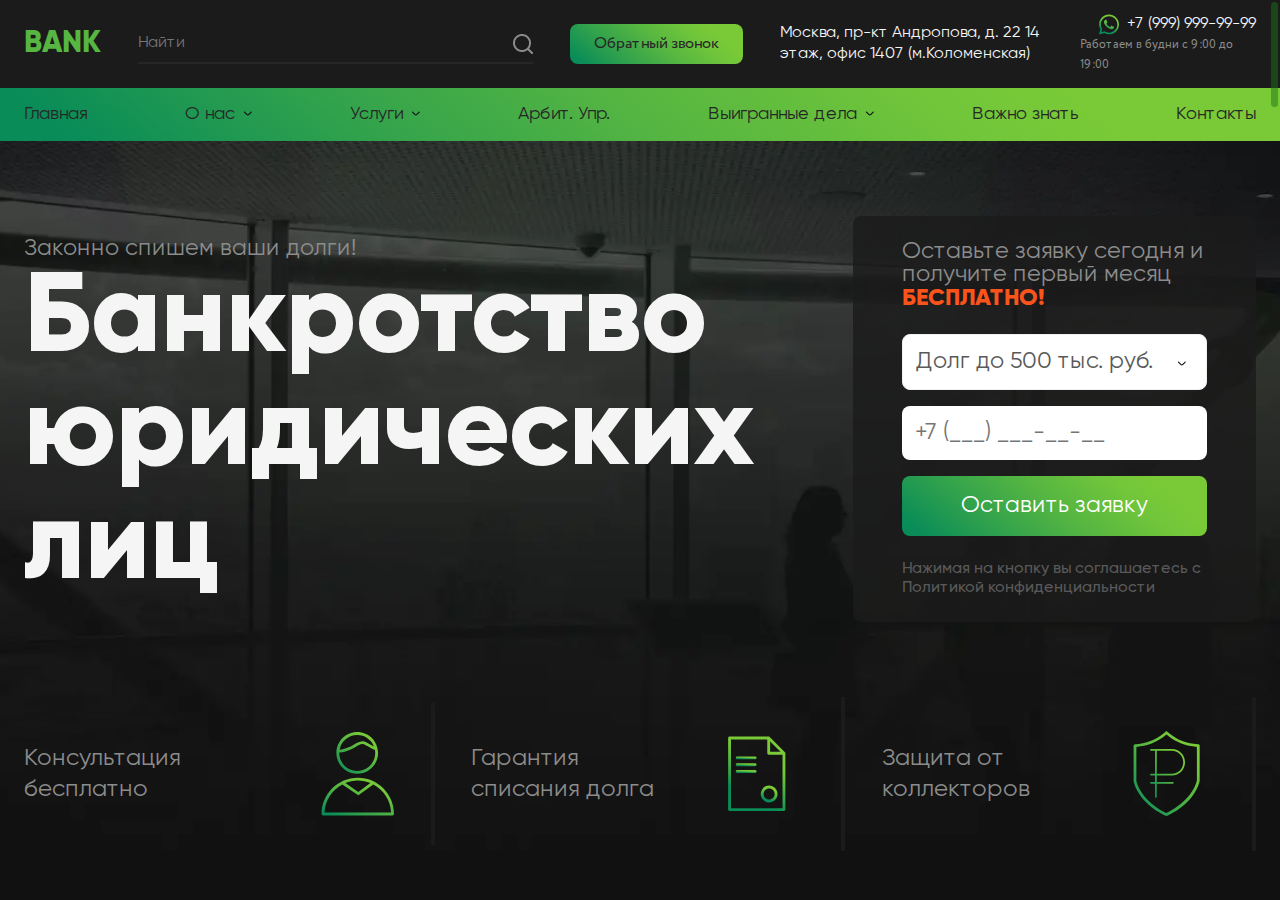
<file: index.html>
<!DOCTYPE html>
<html lang="ru">

<head>
	<title>Главная</title>
	<meta charset="UTF-8" />
	<meta name="format-detection" content="telephone=no" />
	<link rel="stylesheet" href="css/style.min.css?_v=20220307221323" />
	<link rel="shortcut icon" href="favicon.ico" />
	<meta name="viewport" content="width=device-width, initial-scale=1.0" />


	<meta name="theme-color" content="#70c53a" />

	<meta name="msapplication-navbutton-color" content="#70c53a" />

</head>

<body data-simplebar>
	<div class="wrapper">
		<header class="header">
			<div class="header__top top-header">
				<div class="top-header__container">
					<div class="top-header__logo">
						<a href="">
							BANK
						</a>
					</div>
					<div class="top-header__search">
						<form action="" class="top-header__form">
							<input autocomplete="off" type="text" name="form[]" data-error="Ошибка" data-placeholder="Найти" placeholder="Найти" class="input">
							<button type="submit" class="button">
								<picture><source srcset="img/icons/icon-search.webp" type="image/webp"><img src="img/icons/icon-search.png" alt="search" class="top-header__icon"></picture>
							</button>
						</form>
					</div>
					<a href="#" data-popup="#callback" class="top-header__modal" data-da=".menu-header__container, 767, 3">Обратный
						звонок</a>
					<a href="https://www.google.com/maps/place/%D0%90%D0%BD%D0%B4%D1%80%D0%BE%D0%BF%D0%BE%D0%B2%D0%B0+%D0%BF%D1%80-%D1%82,+22,+%D0%9C%D0%BE%D1%81%D0%BA%D0%B2%D0%B0,+%D0%A0%D0%BE%D1%81%D1%81%D0%B8%D1%8F,+115533/@55.6833159,37.6579322,17z/data=!3m1!4b1!4m5!3m4!1s0x414ab4a38fbdc447:0xfbb499a712e1b8!8m2!3d55.6833129!4d37.6601209!5m1!1e1?hl=ru-RU" class="top-header__place" data-da=".menu-header__container, 767, 1">
						Москва, пр-кт Андропова, д. 22
						14 этаж, офис 1407 (м.Коломенская)
					</a>
					<div class="top-header__contacts contacts-header" data-da=".menu-header__container, 767, 2">
						<a href="tel:74999388448" class="contacts-header__top">
							<img src="img/icons/whatsup.svg" alt="" class="contacts-header__icon">
							+7 (999) 999-99-99
						</a>
						<div class="contacts-header__bottom">Работаем в будни с 9:00 до 19:00</div>
					</div>
					<button type="button" class="menu__icon icon-menu"><span></span></button>
				</div>
			</div>
			<div class="header__menu menu-header">
				<div class="menu-header__container">
					<nav class="menu-header__nav">
						<ul class="menu-header__list">
							<li class="menu-header__link"><a href="">Главная</a></li>
							<div data-spollers class="spollers">
								<div class="spollers__item">
									<button type="button" data-spoller-close data-spoller class="spollers__title menu-header__link">О
										нас </button>
									<div class="spollers__body">
										<div class="spollers__list">
											<div class="spollers__link"><a href="">О компании</a></div>
											<div class="spollers__link"><a href="">Наша команда</a></div>
											<div class="spollers__link"><a href="">Сми о нас</a></div>
											<div class="spollers__link"><a href="">Отзывы</a></div>
											<div class="spollers__link"><a href="">Оплата</a></div>
										</div>
									</div>
								</div>
							</div>
							<div data-spollers class="spollers">
								<div class="spollers__item">
									<button type="button" data-spoller-close data-spoller class="spollers__title menu-header__link">Услуги</button>
									<div class="spollers__body">
										<div class="spollers__list">
											<div class="spollers__link"><a href="">Услуга 1</a></div>
											<div class="spollers__link"><a href="">Услуга 2</a></div>
											<div class="spollers__link"><a href="">Услуга 3</a></div>
											<div class="spollers__link"><a href="">Услуга 4</a></div>
											<div class="spollers__link"><a href="">Услуга 5</a></div>
										</div>
									</div>
								</div>
							</div>
							<li class="menu-header__link"><a href="">Арбит. Упр.</a></li>
							<div data-spollers class="spollers">
								<div class="spollers__item">
									<button type="button" data-spoller-close data-spoller class="spollers__title menu-header__link">Выигранные дела</button>
									<div class="spollers__body">
										<div class="spollers__list">
											<div class="spollers__link"><a href="">Дело 1</a></div>
											<div class="spollers__link"><a href="">Дело 2</a></div>
											<div class="spollers__link"><a href="">Дело 3</a></div>
											<div class="spollers__link"><a href="">Дело 4</a></div>
											<div class="spollers__link"><a href="">Дело 5</a></div>
										</div>
									</div>
								</div>
							</div>
							<li class="menu-header__link"><a href="">Важно знать</a></li>
							<li class="menu-header__link"><a href="">Контакты</a></li>
						</ul>
					</nav>
				</div>
			</div>
		</header>
		<main class="page">
			<div class="form">
				<div class="form__container">
					<div class="form__top top-form">
						<div class="top-form__info">
							<div class="top-form__name">
								Законно спишем ваши долги!
							</div>
							<h1 class="top-form__title">
								Банкротство юридических лиц
							</h1>
						</div>
						<div class="top-form__main">
							<form class="top-form__form form-top" action="#">
								<div class="form-top__name">
									Оставьте заявку сегодня и получите первый месяц
									<span class="form__top-bold">
										БЕСПЛАТНО!
									</span>
								</div>
								<select data-required name="form[]" class="form-top__select">
									<option value="1" selected>Долг до 500 тыс. руб.</option>
									<option value="2">Долг до 100 тыс. руб.</option>
									<option value="3">Долг до 300 тыс. руб.</option>
									<option value="4">Долг до 1 000 тыс. руб.</option>
								</select>
								<div class="form-top__phone">
									<input data-error="Обязательное поле" data-required placeholder="+7 (___) ___-__-__" data-inputmask="'mask': '+7 (999) 999-99-99'" />
								</div>
								<button type="submit" class="form-top__button">Оставить заявку</button>
								<div class="form-top__text">
									Нажимая на кнопку вы соглашаетесь с Политикой конфиденциальности
								</div>
							</form>
						</div>
					</div>
					<div class="form__bottom bottom-form">
						<div class="bottom-form__part">
							<div class="bottom-form__text">
								Консультация бесплатно
							</div>
							<div class="bottom-form__icon">
								<img src="img/form/form-1.svg" alt="">
							</div>
						</div>
						<div class="bottom-form__part">
							<div class="bottom-form__text">
								Гарантия <br> списания долга
							</div>
							<div class="bottom-form__icon">
								<img src="img/form/form-2.svg" alt="">
							</div>
						</div>
						<div class="bottom-form__part">
							<div class="bottom-form__text">
								Защита от коллекторов
							</div>
							<div class="bottom-form__icon">
								<img src="img/form/form-3.svg" alt="">
							</div>
						</div>
					</div>
				</div>
			</div>
			<div class="services">
				<div data-tabs class="services-tabs">
					<div class="services-tabs__top services__container">
						<div class="services-tabs__name">
							Предоставляем <br> услуги по банкротству:
						</div>
						<nav data-tabs-titles class="services-tabs__navigation">
							<button type="button" class="services-tabs__title _tab-active">Для физических лиц</button>
							<button type="button" class="services-tabs__title">Для юридических лиц</button>
						</nav>
					</div>
					<div data-tabs-body class="services-tabs__content">
						<div class="services-tabs__body">
							<div class="services__slider swiper">
								<div class="services__wrapper swiper-wrapper">
									<div class="services__slide slide-services swiper-slide">
										<div class="slide-services__info">
											<div class="slide-services__name">
												Банкротство физических лиц
											</div>
											<div class="slide-services__text">
												Если Вы оказались в сложной жизненной ситуации и не справляетесь со своими кредитными
												обязательствами, есть способ законно избавиться от долгов!
											</div>
											<a href="" class="slide-services__btn">
												Подробнее об услуге
											</a>
										</div>
										<div class="slide-services__image-ibg"><picture><source srcset="img/services/services-img.webp" type="image/webp"><img src="img/services/services-img.png" alt=""></picture></div>
									</div>
									<div class="services__slide slide-services swiper-slide">
										<div class="slide-services__info">
											<div class="slide-services__name">
												Банкротство физических лиц
											</div>
											<div class="slide-services__text">
												Если Вы оказались в сложной жизненной ситуации и не справляетесь со своими кредитными
												обязательствами, есть способ законно избавиться от долгов!
											</div>
											<a href="" class="slide-services__btn">
												Подробнее об услуге
											</a>
										</div>
										<div class="slide-services__image-ibg"><picture><source srcset="img/services/servicec-c1.webp" type="image/webp"><img src="img/services/servicec-c1.jpg" alt=""></picture></div>
									</div>
									<div class="services__slide slide-services swiper-slide">
										<div class="slide-services__info">
											<div class="slide-services__name">
												Банкротство физических лиц
											</div>
											<div class="slide-services__text">
												Если Вы оказались в сложной жизненной ситуации и не справляетесь со своими кредитными
												обязательствами, есть способ законно избавиться от долгов!
											</div>
											<a href="" class="slide-services__btn">
												Подробнее об услуге
											</a>
										</div>
										<div class="slide-services__image-ibg"><picture><source srcset="img/services//servicec-c2.webp" type="image/webp"><img src="img/services//servicec-c2.jpg" alt=""></picture></div>
									</div>
									<div class="services__slide slide-services swiper-slide">
										<div class="slide-services__info">
											<div class="slide-services__name">
												Банкротство физических лиц
											</div>
											<div class="slide-services__text">
												Если Вы оказались в сложной жизненной ситуации и не справляетесь со своими кредитными
												обязательствами, есть способ законно избавиться от долгов!
											</div>
											<a href="" class="slide-services__btn">
												Подробнее об услуге
											</a>
										</div>
										<div class="slide-services__image-ibg"><picture><source srcset="img/services/servicec-c3.webp" type="image/webp"><img src="img/services/servicec-c3.jpg" alt=""></picture></div>
									</div>
								</div>
							</div>
							<button type="button" class="services-button-next swiper-button-next">
								<img src="img/icons/icon-arrow-right.svg" alt="">
							</button>
						</div>
						<div class="services-tabs__body">
							<div class="services__slider-new swiper">
								<div class="services__wrapper swiper-wrapper">
									<div class="services__slide slide-services swiper-slide">
										<div class="slide-services__info">
											<div class="slide-services__name">
												Банкротство юридических лиц
											</div>
											<div class="slide-services__text">
												Если Вы оказались в сложной жизненной ситуации и не справляетесь со своими кредитными
												обязательствами, есть способ законно избавиться от долгов!
											</div>
											<a href="" class="slide-services__btn">
												Подробнее об услуге
											</a>
										</div>
										<div class="slide-services__image-ibg"><picture><source srcset="img/services/servicec-c4.webp" type="image/webp"><img src="img/services/servicec-c4.jpg" alt=""></picture></div>
									</div>
									<div class="services__slide slide-services swiper-slide">
										<div class="slide-services__info">
											<div class="slide-services__name">
												Банкротство юридических лиц
											</div>
											<div class="slide-services__text">
												Если Вы оказались в сложной жизненной ситуации и не справляетесь со своими кредитными
												обязательствами, есть способ законно избавиться от долгов!
											</div>
											<a href="" class="slide-services__btn">
												Подробнее об услуге
											</a>
										</div>
										<div class="slide-services__image-ibg"><picture><source srcset="img/services/servicec-c5.webp" type="image/webp"><img src="img/services/servicec-c5.jpg" alt=""></picture></div>
									</div>
									<div class="services__slide slide-services swiper-slide">
										<div class="slide-services__info">
											<div class="slide-services__name">
												Банкротство юридических лиц
											</div>
											<div class="slide-services__text">
												Если Вы оказались в сложной жизненной ситуации и не справляетесь со своими кредитными
												обязательствами, есть способ законно избавиться от долгов!
											</div>
											<a href="" class="slide-services__btn">
												Подробнее об услуге
											</a>
										</div>
										<div class="slide-services__image-ibg"><picture><source srcset="img/services/servicec-c6.webp" type="image/webp"><img src="img/services/servicec-c6.jpg" alt=""></picture></div>
									</div>
									<div class="services__slide slide-services swiper-slide">
										<div class="slide-services__info">
											<div class="slide-services__name">
												Банкротство юридических лиц
											</div>
											<div class="slide-services__text">
												Если Вы оказались в сложной жизненной ситуации и не справляетесь со своими кредитными
												обязательствами, есть способ законно избавиться от долгов!
											</div>
											<a href="" class="slide-services__btn">
												Подробнее об услуге
											</a>
										</div>
										<div class="slide-services__image-ibg"><picture><source srcset="img/services/services-img.webp" type="image/webp"><img src="img/services/services-img.png" alt=""></picture></div>
									</div>
								</div>
							</div>
							<button type="button" class="services-button-next-new swiper-button-next">
								<img src="img/icons/icon-arrow-right.svg" alt="">
							</button>
						</div>
					</div>
				</div>
				<div class="services__bottom-text">
					<div class="services-text__container">
						*Юридическая компания несет персональную ответственность за каждое дело. Мы максимально
						ответственно относимся к своим доверителям, дорожим своей репутацией и нацелены на долгосрочное развитие.
					</div>
				</div>
			</div>
			<div class="send">
				<div class="send__container">
					<div class="send__title">
						Остались вопросы?
					</div>
					<div class="send__subtitle">
						Оставьте заявку на бесплатную консультацию!
					</div>
					<form class="send__form form-send">
						<div class="form-send__field">
							<input data-error="Обязательное поле" data-required placeholder="Введите имя" />
						</div>
						<div class="form-send__field">
							<input data-error="Обязательное поле" data-required placeholder="+7 (___) ___-__-__" data-inputmask="'mask': '+7 (999) 999-99-99'" />
						</div>
						<button type="submit" class="button">Оставить заявку</button>
					</form>
				</div>
			</div>
			<div class="video">
				<div class="video__container">
					<div class="video__inner">
						<div class="video__item item-video video-blok">
							<a href="https://www.youtube.com/" class="video__image-ibg">
								<picture><source data-srcset="img/video/video-preview.webp" type="image/webp"><img data-src="img/video/video-preview.png" alt="" /></picture>
							</a>
						</div>
						<div class="video__item item-video">
							<div class="item-video__text">Гарантия Результата</div>
							<div class="item-video__icon">
								<img src="img/video/icon1.svg" alt="" />
							</div>
						</div>
						<div class="video__item item-video">
							<div class="item-video__text">Свои арбитражные управляющие</div>
							<div class="item-video__icon">
								<img src="img/video/icon2.svg" alt="" />
							</div>
						</div>
						<div class="video__item item-video">
							<div class="item-video__text">
								Лучшие цены на рынке Первый взнос
							</div>
							<div class="item-video__icon">
								<img src="img/video/icon3.svg" alt="" />
							</div>
						</div>
						<div class="video__item item-video">
							<div class="item-video__text">Опыт работы более 10 лет</div>
							<div class="item-video__icon">
								<img src="img/video/icon4.svg" alt="" />
							</div>
						</div>
						<div class="video__item item-video">
							<div class="item-video__text">Строгое соблюдение сроков</div>
							<div class="item-video__icon">
								<img src="img/video/icon5.svg" alt="" />
							</div>
						</div>
					</div>
				</div>
			</div>

			<div class="reviews">
				<div class="reviews__container">
					<div class="reviews__top top-reviews">
						<div class="top-reviews__side">
							<h2 class="top-reviews__title">
								Отзывы о компании
							</h2>
						</div>
						<div class="top-reviews__side" data-da=".reviews__main, 990, last">
							<div class="top-reviews__stars">
								<div class="top-reviews__mark">5.0</div>
								<div class="top-reviews__num num-reviews">
									<div class="num-reviews__stars">
										<img src="img/reviews/Star.svg" alt="" />
										<img src="img/reviews/Star.svg" alt="" />
										<img src="img/reviews/Star.svg" alt="" />
										<img src="img/reviews/Star.svg" alt="" />
										<img src="img/reviews/Star.svg" alt="" />
									</div>
									<div class="num-reviews__text">51 отзыв</div>
								</div>
							</div>
							<a href="" class="top-reviews__link">Отзывы на Яндекс.Справочник</a>
						</div>
					</div>
					<div class="reviews__main">
						<div class="reviews__slider swiper">
							<div class="reviews__wrapper swiper-wrapper">
								<div class="reviews__slide swiper-slide slide-reviews">
									<div class="slide-reviews__info slide-reviews__info-1">
										<div class="slide-reviews__image reviews__image-ibg">
											<picture><source srcset="img/reviews/image-user.webp" type="image/webp"><img src="img/reviews/image-user.png" alt="" /></picture>
										</div>
									</div>
									<div class="slide-reviews__content">
										<div class="slide-reviews__name" data-da=" .slide-reviews__info-1, 990, last ">Наталья Ч.</div>
										<div class="slide-reviews__text">
											«Хочу выразить признательность кампании "Банкротпроект".
											Это была моя последняя надежда на тот момент. Набрала
											кредитов на реабилитацию сына. Брала то в одном банке,
											то в другом, то рефинансирование. В конце концов мне уже
											не хватало зарплаты, чтобы платить кредиты и хоть как-то
											существовать. Обратилась к специалистам Банкротпроект,
											оформила доверенность и всё. Все остальные документы они
											собрали сами, передали дело в суд. И вот на днях
											позвонили, сказали процедура завершена и я могу
											разблокировать карточки. От себя могу добавить ещё, что
											люди там работают замечательные, отзывчивые. Спасибо вам
											огромное.»
										</div>
									</div>
								</div>
								<div class="reviews__slide swiper-slide slide-reviews">
									<div class="slide-reviews__info slide-reviews__info-2">
										<div class="slide-reviews__image reviews__image-ibg">
											<picture><source srcset="img/reviews/image-user.webp" type="image/webp"><img src="img/reviews/image-user.png" alt="" /></picture>
										</div>
									</div>
									<div class="slide-reviews__content">
										<div class="slide-reviews__name" data-da=" .slide-reviews__info-2, 990, last ">Наталья Ч.</div>
										<div class="slide-reviews__text">
											«Хочу выразить признательность кампании "Банкротпроект".
											Это была моя последняя надежда на тот момент. Набрала
											кредитов на реабилитацию сына. Брала то в одном банке,
											то в другом, то рефинансирование. В конце концов мне уже
											не хватало зарплаты, чтобы платить кредиты и хоть как-то
											существовать. Обратилась к специалистам Банкротпроект,
											оформила доверенность и всё. Все остальные документы они
											собрали сами, передали дело в суд. И вот на днях
											позвонили, сказали процедура завершена и я могу
											разблокировать карточки. От себя могу добавить ещё, что
											люди там работают замечательные, отзывчивые. Спасибо вам
											огромное.»
										</div>
									</div>
								</div>
								<div class="reviews__slide swiper-slide slide-reviews">
									<div class="slide-reviews__info slide-reviews__info-3">
										<div class="slide-reviews__image reviews__image-ibg">
											<picture><source srcset="img/reviews/image-user.webp" type="image/webp"><img src="img/reviews/image-user.png" alt="" /></picture>
										</div>
									</div>
									<div class="slide-reviews__content">
										<div class="slide-reviews__name" data-da=" .slide-reviews__info-3, 990, last ">Наталья Ч.</div>
										<div class="slide-reviews__text">
											«Хочу выразить признательность кампании "Банкротпроект".
											Это была моя последняя надежда на тот момент. Набрала
											кредитов на реабилитацию сына. Брала то в одном банке,
											то в другом, то рефинансирование. В конце концов мне уже
											не хватало зарплаты, чтобы платить кредиты и хоть как-то
											существовать. Обратилась к специалистам Банкротпроект,
											оформила доверенность и всё. Все остальные документы они
											собрали сами, передали дело в суд. И вот на днях
											позвонили, сказали процедура завершена и я могу
											разблокировать карточки. От себя могу добавить ещё, что
											люди там работают замечательные, отзывчивые. Спасибо вам
											огромное.»
										</div>
									</div>
								</div>
								<div class="reviews__slide swiper-slide slide-reviews">
									<div class="slide-reviews__info slide-reviews__info-4">
										<div class="slide-reviews__image reviews__image-ibg">
											<picture><source srcset="img/reviews/image-user.webp" type="image/webp"><img src="img/reviews/image-user.png" alt="" /></picture>
										</div>
									</div>
									<div class="slide-reviews__content">
										<div class="slide-reviews__name" data-da=" .slide-reviews__info-4, 990, last ">Наталья Ч.</div>
										<div class="slide-reviews__text">
											«Хочу выразить признательность кампании "Банкротпроект".
											Это была моя последняя надежда на тот момент. Набрала
											кредитов на реабилитацию сына. Брала то в одном банке,
											то в другом, то рефинансирование. В конце концов мне уже
											не хватало зарплаты, чтобы платить кредиты и хоть как-то
											существовать. Обратилась к специалистам Банкротпроект,
											оформила доверенность и всё. Все остальные документы они
											собрали сами, передали дело в суд. И вот на днях
											позвонили, сказали процедура завершена и я могу
											разблокировать карточки. От себя могу добавить ещё, что
											люди там работают замечательные, отзывчивые. Спасибо вам
											огромное.»
										</div>
									</div>
								</div>
							</div>
						</div>
						<button type="button" class="reviews__slider-next">
							<img src="img/icons/icon-arrow-right.svg" alt="" />
						</button>
					</div>
				</div>
			</div>

			<div class="helper">
				<div class="helper__container">
					<div class="helper__man man-helper">
						<div class="man-helper__image">
							<div class="man-helper__image-ibg">
								<picture><source data-srcset="img/helper/helper-main.webp" type="image/webp"><img data-src="img/helper/helper-main.png" alt="" /></picture>
							</div>
						</div>
						<div class="man-helper__info">
							<div class="man-helper__name">Иванов Иван Иванович</div>
							<div class="man-helper__text">Арбитражный Управляющий</div>
						</div>
					</div>
					<div class="helper__info">
						<h1 class="helper__info-title">
							Индивидуальный подход к каждому клиенту
						</h1>
						<div class="man-helper__vars">
							<div class="man-helper__var">
								<img src="img/helper/icon-1.svg" alt="" />
								<p class="man-helper__text">
									Более 30 высококвалифицированных юристов, всегда готовых
									помочь
								</p>
							</div>
							<div class="man-helper__var">
								<img src="img/helper/icon-2.svg" alt="" />
								<p class="man-helper__text">
									Ведем процедуры с клиентами от Калининграда до Владивостока
								</p>
							</div>
						</div>
						<div class="helper__info-text">
							Наши юристы специализируются на процедуре банкротства. Над Вашей
							задачей будут работать люди с большим опытом удачного решения
							аналогичных вопросов.
						</div>
						<a href="" class="man-helper__button">Наша команда</a>
					</div>
				</div>
			</div>

			<div class="steps">
				<div class="steps__container">
					<div class="steps__title">Как избавиться от долгов?</div>
					<div class="steps__main">
						<div class="steps__item item-steps">
							<div class="item-steps__num">1</div>
							<div class="item-steps__decor"></div>
							<div class="item-steps__name">Оставьте заявку</div>
							<div class="item-steps__text">С Вами свяжется наш юрист, мы обсуждаем вашу ситуацию и оцениваем перспективы дела.</div>
						</div>
						<div class="steps__item item-steps">
							<div class="item-steps__num">2</div>
							<div class="item-steps__decor item-steps__decor-2"></div>
							<div class="item-steps__name">Заключаем договор</div>
							<div class="item-steps__text">Заключаем договор на оказание услуг. Подберем удобные для Вас условия оплаты, предоставим рассрочку платежей.</div>
						</div>
						<div class="steps__item item-steps">
							<div class="item-steps__num">3</div>
							<div class="item-steps__decor item-steps__decor-3"></div>
							<div class="item-steps__name">Собираем документы для суда</div>
							<div class="item-steps__text">С Вами свяжется наш юрист, мы обсуждаем вашу ситуацию и оцениваем перспективы дела.</div>
						</div>
						<div class="steps__item item-steps">
							<div class="item-steps__num">4</div>
							<div class="item-steps__decor item-steps__decor-4"></div>
							<div class="item-steps__name">Представление интересов в суде</div>
							<div class="item-steps__text">Ваше дело будут представлять в суде опытные юристы, имеющие положительную судебную практику по списанию долгов</div>
						</div>
						<div class="steps__item item-steps">
							<div class="item-steps__num">5</div>
							<div class="item-steps__decor item-steps__decor-5"></div>
							<div class="item-steps__name">Юридическое сопровождение</div>
							<div class="item-steps__text">Полное юридическое сопровождение на всех этапах процедуры банкротства</div>
						</div>
					</div>
				</div>
			</div>

			<div class="news">
				<div class="news__container">
					<div class="news__top top-news">
						<div class="top-news__title">Новости</div>
						<a href="" class="top-news__btn"> Все новости </a>
					</div>
					<div class="news__body" data-da=".news__top, 500, 1">
						<div class="news__item item-news item-large">
							<a href="" class="item-news__image">
								<div class="item-news__image-ibg">
									<picture><source data-srcset="img/news/news-1.webp" type="image/webp"><img data-src="img/news/news-1.png" alt="" /></picture>
								</div>
							</a>
							<div class="news__item-content">
								<a href="" class="item-news__title">
									Законопроект о масштабной реформе банкротства внесен в
									Государственную думу
								</a>
								<div class="item-news__text">
									Изменениям дали зеленый свет: законопроект о масштабной
									реформе банкротства внесен в Государственную думу
								</div>
							</div>
						</div>
						<div class="news__item item-news">
							<a href="" class="item-news__image">
								<div class="item-news__image-ibg">
									<picture><source data-srcset="img/news/news-2.webp" type="image/webp"><img data-src="img/news/news-2.png" alt="" /></picture>
								</div>
							</a>
							<div class="news__item-content">
								<a href="" class="item-news__title">
									Законопроект о масштабной реформе банкротства внесен в
									Государственную думу
								</a>
								<div class="item-news__text">
									Изменениям дали зеленый свет: законопроект о масштабной
									реформе банкротства внесен в Государственную думу
								</div>
							</div>
						</div>
						<div class="news__item item-news">
							<a href="" class="item-news__image">
								<div class="item-news__image-ibg">
									<picture><source data-srcset="img/news/news-3.webp" type="image/webp"><img data-src="img/news/news-3.png" alt="" /></picture>
								</div>
							</a>
							<div class="news__item-content">
								<a href="" class="item-news__title">
									Законопроект о масштабной реформе банкротства внесен в
									Государственную думу
								</a>
								<div class="item-news__text">
									Изменениям дали зеленый свет: законопроект о масштабной
									реформе банкротства внесен в Государственную думу
								</div>
							</div>
						</div>
					</div>
				</div>
			</div>

			<div class="send">
				<div class="send__container">
					<div class="send__title">
						Остались вопросы?
					</div>
					<div class="send__subtitle">
						Оставьте заявку на бесплатную консультацию!
					</div>
					<form class="send__form form-send">
						<div class="form-send__field">
							<input data-error="Обязательное поле" data-required placeholder="Введите имя" />
						</div>
						<div class="form-send__field">
							<input data-error="Обязательное поле" data-required placeholder="+7 (___) ___-__-__" data-inputmask="'mask': '+7 (999) 999-99-99'" />
						</div>
						<button type="submit" class="button">Оставить заявку</button>
					</form>
				</div>
			</div>
		</main>
		<footer class="footer">
			<div class="footer__top top-footer">
				<div class="top-footer__container">
					<div class="top-footer__wrapper">
						<div class="top-footer__left" data-spollers="520, max">
							<div class="top-footer__part">
								<div class="top-footer__title" data-spoller>Меню</div>
								<ul class="top-footer__list">
									<li class="top-footer__link"><a href="">Главная</a></li>
									<li class="top-footer__link"><a href="">О компании</a></li>
									<li class="top-footer__link"><a href="">О компании</a></li>
									<li class="top-footer__link"><a href="">Услуги</a></li>
									<li class="top-footer__link"><a href="">Оплата услуг</a></li>
									<li class="top-footer__link"><a href="">Выигранные дела</a></li>
									<li class="top-footer__link"><a href="">Важно знать</a></li>
									<li class="top-footer__link"><a href="">Контакты</a></li>
									<li class="top-footer__link"><a href="">Политика <br> конфиденциальности</a></li>
								</ul>
							</div>
							<div class="top-footer__part">
								<div class="top-footer__title" data-spoller>Услуги</div>
								<ul class="top-footer__list">
									<li class="top-footer__link"><a href="">Банкротство физических лиц</a></li>
									<li class="top-footer__link"><a href="">Стоимость банкротства физического лица</a></li>
									<li class="top-footer__link"><a href="">Юрист по банкротству физических лиц</a></li>
									<li class="top-footer__link"><a href="">Списать долги</a></li>
									<li class="top-footer__link"><a href="">Банкротство юридических лиц</a></li>
									<li class="top-footer__link"><a href="">Арбитражный управляющий</a></li>
									<li class="top-footer__link"><a href="">Банкротство в Москве</a></li>
									<li class="top-footer__link"><a href="">Города обслуживания</a></li>
									<li class="top-footer__link"><a href="">Карта сайта</a></li>
								</ul>
							</div>
						</div>
						<div class="top-footer__right">
							<div class="top-footer__block">
								<div class="top-footer__number">
									<a href="tel:79999999999">+7 (999) 999-99-99</a>
								</div>
								<div class="top-footer__text">
									Работаем в будни с 9:00 до 19:00
								</div>
							</div>
							<div class="top-footer__block">
								<div class="top-footer__mail">
									<a href="mailto:info@bankrotproekt.ru">mail@example.com</a>
								</div>
								<div class="top-footer__text">
									E-mail для ваших вопросов
								</div>
							</div>
							<div class="top-footer__block">
								<div class="top-footer__place">
									Москва, м. Коломенская,<br> пр-кт Андропова, дом 22, 14 этаж, офис 1407
								</div>
								<div class="top-footer__text">
									Адрес офиса. Приезжайте. Всегда всем рады
								</div>
							</div>
						</div>
					</div>
				</div>
			</div>
			<div class="footer__bottom bottom-footer">
				<div class="bottom-footer__container">
					<div class="bottom-footer__part">
						<a href="">BANK</a>
					</div>
					<div class="bottom-footer__part">
						<div class="bottom-footer__copy">
							© Copy <br>
							<a href="">Юридическая информация</a> / <a href="">Политика конфиденциальности</a> и <a href="">Персональные данные</a>
						</div>
					</div>
					<div class="bottom-footer__part">
						<div class="bottom-footer__icons">
							<a href="" class="bottom-footer__link">
								<img src="img/icons/whatsup.svg" alt="" class="bottom-footer__icon">
							</a>
							<a href="" class="bottom-footer__link">
								<img src="img/icons/vk.svg" alt="" class="bottom-footer__icon">
							</a>
							<a href="" class="bottom-footer__link">
								<img src="img/icons/instagram.svg" alt="" class="bottom-footer__icon">
							</a>
							<a href="" class="bottom-footer__link">
								<img src="img/icons/youtube.svg" alt="" class="bottom-footer__icon">
							</a>
							<a href="" class="bottom-footer__link">
								<img src="img/icons/ok.svg" alt="" class="bottom-footer__icon">
							</a>
						</div>
					</div>
				</div>
			</div>
		</footer>
	</div>
	<div id="callback" aria-hidden="true" class="popup">
		<div class="popup__wrapper">
			<div class="popup__content">
				<button data-close type="button" class="popup__close">
					<img src="img/icons/icon-close.svg" alt="">
				</button>
				<form action="" class="popup__form" data-popup-message="#thanks">
					<div class="popup__form-title">Обратный звонок</div>
					<div class="popup__form-input">
						<input autocomplete="off" type="text" name="form[]" data-error="Обязательное поле" data-required placeholder="Ваше имя" data-validate class="input">
					</div>
					<div class="popup__form-input">
						<input autocomplete="off" type="tel" name="form[]" data-error="Обязательное поле" data-required placeholder="+7 (___) ___-__-__" data-inputmask="'mask': '+7 (999) 999-99-99'" data-validate class="input popup__form-input">
					</div>
					<button type="submit" class="popup__form-send">
						Перезвоните мне!
					</button>
					<div class="popup__form-text">
						Оставьте свой номер телефона. В течение 10 минут с вами свяжется наш менеджер и проконсультирует по всем
						вопросам.
					</div>
				</form>
			</div>
		</div>
	</div>
	<div id="thanks" aria-hidden="true" class="popup">
		<div class="popup__wrapper">
			<div class="popup__content">
				<button data-close type="button" class="popup__close">
					<img src="img/icons/icon-close.svg" alt="">
				</button>
				<div class="popup__form-thanks">Вы оставлил заявку на обратный звонок!</div>
			</div>
		</div>
	</div>
	<script src="js/app.min.js?_v=20220307221323"></script>
</body>

</html>
</file>
<file: css/style.min.css>
@charset "UTF-8";@font-face{font-family:Circe;font-display:swap;src:url(../fonts/Circe-Bold.woff2) format("woff2"),url(../fonts/Circe-Bold.woff) format("woff");font-weight:700;font-style:normal}@font-face{font-family:Circe;font-display:swap;src:url(../fonts/Circe-ExtraBold.woff2) format("woff2"),url(../fonts/Circe-ExtraBold.woff) format("woff");font-weight:800;font-style:normal}@font-face{font-family:Circe;font-display:swap;src:url(../fonts/Circe-Regular.woff2) format("woff2"),url(../fonts/Circe-Regular.woff) format("woff");font-weight:400;font-style:normal}@font-face{font-family:Gilroy;font-display:swap;src:url(../fonts/Gilroy-Extrabold.woff2) format("woff2"),url(../fonts/Gilroy-Extrabold.woff) format("woff");font-weight:800;font-style:normal}@font-face{font-family:Gilroy;font-display:swap;src:url(../fonts/Gilroy-Medium.woff2) format("woff2"),url(../fonts/Gilroy-Medium.woff) format("woff");font-weight:500;font-style:normal}@font-face{font-family:Gilroy;font-display:swap;src:url(../fonts/Gilroy-Regular.woff2) format("woff2"),url(../fonts/Gilroy-Regular.woff) format("woff");font-weight:400;font-style:normal}*{padding:0;margin:0;border:0}*,:after,:before{-webkit-box-sizing:border-box;box-sizing:border-box}body,html{height:100%;min-width:320px}body{color:#8c8c8c;line-height:1;font-family:Gilroy;font-size:1rem;-ms-text-size-adjust:100%;-moz-text-size-adjust:100%;-webkit-text-size-adjust:100%;-webkit-font-smoothing:antialiased;-moz-osx-font-smoothing:grayscale}button,input,textarea{font-family:Gilroy;font-size:inherit}button{cursor:pointer;color:inherit;background-color:inherit}a{color:inherit}a:link,a:visited{text-decoration:none}a:hover{text-decoration:none}ul li{list-style:none}img{vertical-align:top}h1,h2,h3,h4,h5,h6{font-weight:inherit;font-size:inherit}.lock body{overflow:hidden;-ms-touch-action:none;touch-action:none}.wrapper{min-height:100%;display:-webkit-box;display:-ms-flexbox;display:flex;-webkit-box-orient:vertical;-webkit-box-direction:normal;-ms-flex-direction:column;flex-direction:column;overflow:hidden}.wrapper>main{-webkit-box-flex:1;-ms-flex:1 1 auto;flex:1 1 auto}.wrapper>*{min-width:0}[class*=__container]{max-width:82.5rem;-webkit-box-sizing:content-box;box-sizing:content-box;margin:0 auto;padding:0 1.5rem}.wrapper::after{content:"";background-color:rgba(0,0,0,.5);position:fixed;width:100%;height:100%;top:0;left:0;opacity:0;-webkit-transition:opacity .8s ease 0s;-o-transition:opacity .8s ease 0s;transition:opacity .8s ease 0s;pointer-events:none;z-index:149}.popup-show .wrapper::after{opacity:1}.popup{position:fixed;top:0;left:0;bottom:0;right:0;padding:30px 10px;-webkit-transition:visibility .8s ease 0s;-o-transition:visibility .8s ease 0s;transition:visibility .8s ease 0s;visibility:hidden;pointer-events:none}.popup_show{z-index:150;visibility:visible;overflow:auto;pointer-events:auto}.popup_show .popup__content{visibility:visible;-webkit-transform:scale(1);-ms-transform:scale(1);transform:scale(1)}.popup__wrapper{display:-webkit-box;display:-ms-flexbox;display:flex;-webkit-box-orient:vertical;-webkit-box-direction:normal;-ms-flex-direction:column;flex-direction:column;-webkit-box-align:center;-ms-flex-align:center;align-items:center;min-height:100%;-webkit-box-flex:1;-ms-flex:1 1 auto;flex:1 1 auto;width:100%;display:flex;-webkit-box-pack:center;-ms-flex-pack:center;justify-content:center;align-items:center}.popup__content{visibility:hidden;-webkit-transform:scale(0);-ms-transform:scale(0);transform:scale(0);-webkit-transition:-webkit-transform .3s ease 0s;transition:-webkit-transform .3s ease 0s;-o-transition:transform .3s ease 0s;transition:transform .3s ease 0s;transition:transform .3s ease 0s,-webkit-transform .3s ease 0s;background:#121212;-webkit-box-shadow:0 9px 28px 8px rgba(0,0,0,.05);box-shadow:0 9px 28px 8px rgba(0,0,0,.05);padding:16px 24px;width:100%;max-width:368px;position:relative}.lock .popup__content{visibility:visible}.popup__close{position:absolute;top:16px;right:24px;padding:5px;max-height:20px;max-width:20px}.popup__form{display:-webkit-box;display:-ms-flexbox;display:flex;-webkit-box-orient:vertical;-webkit-box-direction:normal;-ms-flex-direction:column;flex-direction:column;-webkit-box-align:start;-ms-flex-align:start;align-items:flex-start}.popup__form-title{font-size:24px;line-height:130%;color:#fff;margin-bottom:40px}.popup__form-input{width:100%;position:relative}.popup__form-input .form__error{position:absolute;top:-17px;color:red}.popup__form-input input{width:100%;background:#fff;border:1px solid #f0f0f0;-webkit-box-sizing:border-box;box-sizing:border-box;border-radius:8px;padding:14px;margin-bottom:16px;font-size:24px;line-height:25px;color:#595959}.popup__form-input input._form-error{border:1px solid red}.form__error{font-size:16px}.popup__form-send{padding:16px;width:100%;border-radius:8px;font-family:Circe;font-style:normal;font-weight:400;font-size:24px;line-height:32px;color:#fff;display:-webkit-box;display:-ms-flexbox;display:flex;-webkit-box-align:center;-ms-flex-align:center;align-items:center;-webkit-box-pack:center;-ms-flex-pack:center;justify-content:center;background:-o-linear-gradient(229.81deg,#7aca37 15.98%,#70c53a 28.3%,#56b641 48.98%,#2c9f4e 75.34%,#098c58 94.49%);background:linear-gradient(220.19deg,#7aca37 15.98%,#70c53a 28.3%,#56b641 48.98%,#2c9f4e 75.34%,#098c58 94.49%);margin-bottom:24px}.popup__form-text{font-weight:400;font-size:16px;line-height:130%;color:#8c8c8c}.popup__form-thanks{font-size:24px;line-height:130%;color:#fff}[class*=-ibg]{position:relative}[class*=-ibg] img{position:absolute;width:100%;height:100%;top:0;left:0;-o-object-fit:cover;object-fit:cover}[class*=-ibg_contain] img{-o-object-fit:contain;object-fit:contain}.header__top{background:#1b1b1b;padding:10px 0;display:-webkit-box;display:-ms-flexbox;display:flex;-webkit-box-align:center;-ms-flex-align:center;align-items:center}.top-header__container{display:-webkit-box;display:-ms-flexbox;display:flex;-webkit-box-align:center;-ms-flex-align:center;align-items:center;width:100%}.top-header__search{width:100%;position:relative;height:40px}.top-header__form{height:100%}.top-header__icon{position:absolute;right:0;top:50%;-webkit-transform:translateY(-50%);-ms-transform:translateY(-50%);transform:translateY(-50%)}.top-header__modal{background:-o-linear-gradient(229.81deg,#7aca37 15.98%,#70c53a 28.3%,#56b641 48.98%,#2c9f4e 75.34%,#098c58 94.49%);background:linear-gradient(220.19deg,#7aca37 15.98%,#70c53a 28.3%,#56b641 48.98%,#2c9f4e 75.34%,#098c58 94.49%);border-radius:8px;padding:4px 24px;font-family:Circe;font-style:normal;font-weight:400;font-size:16px;line-height:32px;color:#262626;white-space:nowrap}.top-header__place{font-family:Gilroy;font-style:normal;font-weight:400;font-size:16px;line-height:130%;color:#f5f5f5;max-width:263px;width:100%}.input{width:100%;height:100%;background-color:transparent;border-bottom:2px solid #262626;font-style:normal;font-weight:400;font-size:16px;color:#8c8c8c;-webkit-transition:all .2s ease;-o-transition:all .2s ease;transition:all .2s ease}.input:focus{outline:1px solid #8c8c8c;border-radius:5px}.contacts-header{display:-webkit-box;display:-ms-flexbox;display:flex;-webkit-box-orient:vertical;-webkit-box-direction:normal;-ms-flex-direction:column;flex-direction:column;-webkit-box-align:end;-ms-flex-align:end;align-items:flex-end;max-width:176px;width:100%}.contacts-header__top{font-weight:400;font-size:16px;line-height:130%;color:#f5f5f5;display:-webkit-box;display:-ms-flexbox;display:flex;-webkit-box-align:center;-ms-flex-align:center;align-items:center;white-space:nowrap}.contacts-header__icon{margin-right:8px}.contacts-header__bottom{font-family:Circe;font-style:normal;font-weight:400;font-size:12px;line-height:20px;color:#8c8c8c}.header__menu{width:100%;padding:12px 0;background:-o-linear-gradient(229.81deg,#7aca37 15.98%,#70c53a 28.3%,#56b641 48.98%,#2c9f4e 75.34%,#098c58 94.49%);background:linear-gradient(220.19deg,#7aca37 15.98%,#70c53a 28.3%,#56b641 48.98%,#2c9f4e 75.34%,#098c58 94.49%)}.menu-header{-webkit-transition:all .2s ease;-o-transition:all .2s ease;transition:all .2s ease;z-index:4}.menu-header__nav{width:100%}.menu-header__list{display:-webkit-box;display:-ms-flexbox;display:flex;-webkit-box-align:center;-ms-flex-align:center;align-items:center;-webkit-box-pack:justify;-ms-flex-pack:justify;justify-content:space-between}.menu-header__link{font-weight:400;font-size:18px;line-height:130%;color:#262626;display:-webkit-box;display:-ms-flexbox;display:flex;-webkit-box-align:center;-ms-flex-align:center;align-items:center;position:relative}.menu-header__link.spollers__title{margin-bottom:0}.menu-header__link.spollers__title::after{content:url(../img/icons/icon-arrow.svg);margin-left:8px;padding-bottom:5px;-webkit-transition:all .2s ease;-o-transition:all .2s ease;transition:all .2s ease}.menu-header__link._spoller-active::after{-webkit-transform:rotate(180deg);-ms-transform:rotate(180deg);transform:rotate(180deg)}.menu-header__link img{margin-left:8px}.select{position:relative}.select._select-open::after{-webkit-transform:rotate(180deg);-ms-transform:rotate(180deg);transform:rotate(180deg)}.select::after{-webkit-transition:all .2s ease;-o-transition:all .2s ease;transition:all .2s ease;content:url(../img/icons/icon-arrow.svg);position:absolute;top:13px;right:20px;width:9px}.spollers__item{position:relative}.spollers__body{position:absolute;max-width:176px;padding:24px;background:-o-linear-gradient(229.81deg,#7aca37 15.98%,#70c53a 28.3%,#56b641 48.98%,#2c9f4e 75.34%,#098c58 94.49%);background:linear-gradient(220.19deg,#7aca37 15.98%,#70c53a 28.3%,#56b641 48.98%,#2c9f4e 75.34%,#098c58 94.49%)}.spollers__list{display:-webkit-box;display:-ms-flexbox;display:flex;-webkit-box-orient:vertical;-webkit-box-direction:normal;-ms-flex-direction:column;flex-direction:column;-webkit-box-align:center;-ms-flex-align:center;align-items:center;font-weight:400;font-size:18px;line-height:130%;color:#262626}.spollers__link a{white-space:nowrap}.spollers__link:not(:last-child){margin-bottom:16px}.icon-menu{display:none}.bottom-footer__part,.top-header__logo{font-size:30px;color:#56b641;font-weight:900}.footer{display:-webkit-box;display:-ms-flexbox;display:flex;-webkit-box-orient:vertical;-webkit-box-direction:normal;-ms-flex-direction:column;flex-direction:column}.no-webp .footer__top{background:url(../img/footer/footer_bg.png)}.footer__top{width:100%;background-position:center!important;background-size:cover!important;background-repeat:no-repeat!important}.top-footer__wrapper{display:-webkit-box;display:-ms-flexbox;display:flex;-webkit-box-pack:justify;-ms-flex-pack:justify;justify-content:space-between;-webkit-box-align:start;-ms-flex-align:start;align-items:flex-start}.top-footer__left{display:-webkit-box;display:-ms-flexbox;display:flex}.top-footer__title{font-weight:500;font-size:32px;line-height:120%;color:#fff;margin-bottom:24px}.top-footer__link{font-weight:400;font-size:16px;line-height:130%;color:#fff}.top-footer__link:not(:last-child){margin-bottom:7px}.top-footer__right{text-align:right}.top-footer__block{margin-bottom:24px}.top-footer__mail,.top-footer__number{font-weight:500;line-height:130%;color:#f5f5f5}.top-footer__text{font-family:Circe;font-style:normal;font-weight:400;font-size:16px;line-height:20px;color:#8c8c8c}.top-footer__place{font-weight:500;font-size:24px;line-height:130%;color:#f5f5f5}.bottom-footer{background:#1b1b1b}.bottom-footer__container{display:-webkit-box;display:-ms-flexbox;display:flex;-webkit-box-align:center;-ms-flex-align:center;align-items:center;-webkit-box-pack:justify;-ms-flex-pack:justify;justify-content:space-between;gap:10px}.bottom-footer__copy{font-weight:400;font-size:16px;line-height:130%;color:#8c8c8c}.bottom-footer__copy a{text-decoration:underline}.bottom-footer__icons{display:-webkit-box;display:-ms-flexbox;display:flex;-webkit-box-align:center;-ms-flex-align:center;align-items:center;gap:24px}.bottom-footer__icon{width:32px}.no-webp .form{background-image:url(../img/form/form-bg.png)}.form{width:100%;background-size:cover;background-position:bottom;background-repeat:no-repeat}.form__top{display:-webkit-box;display:-ms-flexbox;display:flex;-webkit-box-pack:justify;-ms-flex-pack:justify;justify-content:space-between;-webkit-box-align:center;-ms-flex-align:center;align-items:center;width:100%}.form__top-bold{font-weight:800;color:#fa541c}.form__bottom{width:100%}.top-form__info{margin-right:15px}.top-form__name{font-family:Gilroy;font-weight:400;line-height:130%;color:#8c8c8c}.top-form__title{font-weight:700;line-height:100%;color:#f5f5f5}.select_form-top__select{background:#fff;border:1px solid #f0f0f0;border-radius:8px;line-height:100%;color:#595959;position:relative;margin-bottom:16px}.select__title{width:100%}.select__value{padding:13px;text-align:left;display:block;width:100%}.select__options{position:absolute;top:103%;background-color:#fff;padding:13px;border-radius:8px;left:0;-webkit-box-shadow:0 0 5px rgba(0,0,0,.3);box-shadow:0 0 5px rgba(0,0,0,.3);z-index:2}.select__option{width:100%;text-align:left}.select__option:not(:last-child){margin-bottom:5px}.form-top{background:rgba(27,27,27,.82);border-radius:8px;padding:24px 52px}.form-top__name{line-height:100%;color:#8c8c8c;margin-bottom:24px}.form-top__phone{width:100%;line-height:100%;color:#595959;position:relative;margin-bottom:16px;position:relative;display:-webkit-box;display:-ms-flexbox;display:flex;-webkit-box-pack:start;-ms-flex-pack:start;justify-content:flex-start}.form-top__phone>input{padding:13px;width:100%;border-radius:8px;background:#fff}.form-top__phone._form-error>input{border:1px solid red}.form-top__phone .form__error{position:absolute;top:-15px;left:0;color:red}.form-top__button{width:100%;background:-o-linear-gradient(229.81deg,#7aca37 15.98%,#70c53a 28.3%,#56b641 48.98%,#2c9f4e 75.34%,#098c58 94.49%);background:linear-gradient(220.19deg,#7aca37 15.98%,#70c53a 28.3%,#56b641 48.98%,#2c9f4e 75.34%,#098c58 94.49%);border-radius:8px;line-height:120%;margin-bottom:24px;color:#fff;padding:16px;text-align:center}.form-top__text{font-weight:500;font-size:16px;line-height:120%;color:#595959}._form-error{position:relative}._form-error>input._form-error{border:1px solid red}.form__error{position:absolute;top:-15px;left:0;color:red}.bottom-form{display:-webkit-box;display:-ms-flexbox;display:flex;-webkit-box-align:center;-ms-flex-align:center;align-items:center;-webkit-box-pack:justify;-ms-flex-pack:justify;justify-content:space-between}.bottom-form__part{-webkit-box-flex:0;-ms-flex:0 0 33.33%;flex:0 0 33.33%;display:-webkit-box;display:-ms-flexbox;display:flex;-webkit-box-align:center;-ms-flex-align:center;align-items:center;-webkit-box-pack:justify;-ms-flex-pack:justify;justify-content:space-between;border-right:4px solid #1b1b1b}.bottom-form__part:first-child{padding-left:0}.bottom-form__text{font-size:24px;line-height:130%;color:#8c8c8c;max-width:256px}.services{background:#121212}.services-tabs__top{display:-webkit-box;display:-ms-flexbox;display:flex;-webkit-box-align:start;-ms-flex-align:start;align-items:flex-start;-webkit-box-pack:justify;-ms-flex-pack:justify;justify-content:space-between;gap:24px}.services-tabs__name{line-height:120%;color:#f5f5f5;max-width:450px}.services-tabs__navigation{display:-webkit-box;display:-ms-flexbox;display:flex;-webkit-box-align:center;-ms-flex-align:center;align-items:center}.services-tabs__title{background:#fff;-webkit-transition:all .2s ease;-o-transition:all .2s ease;transition:all .2s ease;border-radius:8px;padding:16px 16px;white-space:nowrap;line-height:130%;color:#595959;transition:all .2s ease}.services-tabs__title._tab-active{color:#fff;background:#3321bc;-webkit-transition:all .2s ease;-o-transition:all .2s ease;transition:all .2s ease}.services-tabs__content{max-width:82.5rem;-webkit-box-sizing:content-box;box-sizing:content-box;margin:0 auto}.services-tabs__body{position:relative}.reviews__slider-next,.services-button-next,.services-button-next-new{position:absolute;width:48px;height:48px;border-radius:50%;top:50%;-webkit-transform:translateY(-50%);-ms-transform:translateY(-50%);transform:translateY(-50%);right:-24px;display:inline-block;background-color:#fff;-webkit-transition:all .2s ease;-o-transition:all .2s ease;transition:all .2s ease}.reviews__slider-next.swiper-button-disabled,.services-button-next-new.swiper-button-disabled,.services-button-next.swiper-button-disabled{opacity:.7}.services__slide{background:#1b1b1b;border-radius:8px}.swiper-wrapper{position:relative}.slide-services{display:-webkit-box;display:-ms-flexbox;display:flex}.slide-services__info{-webkit-box-flex:0;-ms-flex:0 1 50%;flex:0 1 50%}.slide-services__name{font-weight:500;line-height:100%;color:#fff;margin-bottom:24px}.slide-services__text{font-weight:500;line-height:120%;color:#8c8c8c;margin-bottom:40px}.slide-services__btn{background:-o-linear-gradient(229.81deg,#7aca37 15.98%,#70c53a 28.3%,#56b641 48.98%,#2c9f4e 75.34%,#098c58 94.49%);background:linear-gradient(220.19deg,#7aca37 15.98%,#70c53a 28.3%,#56b641 48.98%,#2c9f4e 75.34%,#098c58 94.49%);border-radius:8px;padding:16px 40px;-webkit-transition:all .2s ease;-o-transition:all .2s ease;transition:all .2s ease;font-family:Circe;font-weight:700;font-size:16px;line-height:100%;letter-spacing:.08em;text-transform:uppercase;color:#fff;display:inline-block}.slide-services__image-ibg{border-radius:8px;overflow:hidden}.services__bottom-text{line-height:130%;color:#8c8c8c}.no-webp .send{background:url(../img/send/send-bg.png)}.send{background-position:right;background-size:cover;background-repeat:no-repeat}.send__title{line-height:120%;color:#f5f5f5}.send__subtitle{line-height:130%;color:#8c8c8c}.form-send{display:-webkit-box;display:-ms-flexbox;display:flex;-ms-flex-wrap:wrap;flex-wrap:wrap;gap:16px;margin-top:24px}.form-send__field input{background:#fff;border:1px solid #f0f0f0;-webkit-box-sizing:border-box;box-sizing:border-box;border-radius:8px;padding-right:16px;padding-left:16px;font-size:24px;line-height:100%;color:#595959}.form-send .button{padding:12px 73px;background:-o-linear-gradient(229.81deg,#7aca37 15.98%,#70c53a 28.3%,#56b641 48.98%,#2c9f4e 75.34%,#098c58 94.49%);background:linear-gradient(220.19deg,#7aca37 15.98%,#70c53a 28.3%,#56b641 48.98%,#2c9f4e 75.34%,#098c58 94.49%);border-radius:8px;font-family:Circe;font-size:24px;line-height:32px;color:#fff;min-height:64px}.video{background:#121212}.video__inner{display:-ms-grid;display:grid;-ms-grid-columns:1fr 1fr 1fr;grid-template-columns:1fr 1fr 1fr}.video__image-ibg{width:100%;height:100%;display:block;padding-bottom:51.7857142857%;position:relative}.video__image-ibg::after{content:"";background:url(../img/video/play.svg) center/cover no-repeat;position:absolute;top:50%;right:50%;-webkit-transform-origin:center;-ms-transform-origin:center;transform-origin:center;-webkit-transform:translate(50%,-50%);-ms-transform:translate(50%,-50%);transform:translate(50%,-50%);-webkit-transition:all .2s ease;-o-transition:all .2s ease;transition:all .2s ease;display:inline-block}.item-video{display:-webkit-box;display:-ms-flexbox;display:flex;-webkit-box-align:center;-ms-flex-align:center;align-items:center;-webkit-box-pack:justify;-ms-flex-pack:justify;justify-content:space-between;gap:10px}.item-video__text{font-size:1.5rem;line-height:130%;color:#8c8c8c;max-width:236px}.reviews{background:#121212}.reviews__top{display:-webkit-box;display:-ms-flexbox;display:flex;-webkit-box-pack:justify;-ms-flex-pack:justify;justify-content:space-between;-webkit-box-align:start;-ms-flex-align:start;align-items:flex-start}.top-reviews__side{display:-webkit-box;display:-ms-flexbox;display:flex;-webkit-box-align:start;-ms-flex-align:start;align-items:flex-start}.top-reviews__title{line-height:120%;color:#f5f5f5;max-width:400px}.top-reviews__stars{display:-webkit-box;display:-ms-flexbox;display:flex;-webkit-box-align:center;-ms-flex-align:center;align-items:center;margin-bottom:16px}.top-reviews__mark{font-size:4rem;line-height:100%;color:#f5f5f5;margin-right:10px}.top-reviews__link{line-height:130%;color:#fff;padding:16px 32px;background:#3321bc;-webkit-transition:all .2s ease;-o-transition:all .2s ease;transition:all .2s ease;border-radius:8px;display:inline-block}.num-reviews__stars{margin-bottom:8px;display:-webkit-box;display:-ms-flexbox;display:flex;gap:4px}.num-reviews__text{line-height:130%;color:#8c8c8c}.reviews__main{position:relative}.reviews__slider-next{position:absolute;width:48px;height:48px;border-radius:50%;top:50%;-webkit-transform:translateY(-50%);-ms-transform:translateY(-50%);transform:translateY(-50%);right:-24px;display:inline-block;background-color:#fff}.reviews__slider-next.swiper-button-disabled{opacity:.7}.slide-reviews{background:#1b1b1b;border-radius:8px;display:-webkit-box;display:-ms-flexbox;display:flex;-webkit-box-align:start;-ms-flex-align:start;align-items:flex-start}.slide-reviews__image{width:75px;height:75px;border-radius:50%;overflow:hidden}.slide-reviews__name{font-weight:500;line-height:100%;color:#fff}.slide-reviews__text{font-weight:500;line-height:120%;color:#8c8c8c}.no-webp .helper{background:url(../img/helper/helper-bg.png) center/cover no-repeat}.helper__container{display:-ms-grid;display:grid;-ms-grid-columns:1fr;grid-template-columns:1fr}.helper__info-title{font-weight:500;line-height:100%;color:#f5f5f5}.helper__info-text{font-weight:500;line-height:120%;color:#8c8c8c}.man-helper__image-ibg{padding-bottom:123.6276849642%}.man-helper__info{text-align:center}.man-helper__name{font-size:1.5rem;line-height:130%;color:#fff;margin-top:16px;margin-bottom:4px}.man-helper__text{font-size:1rem;line-height:130%;color:#8c8c8c}.man-helper__vars{display:-ms-grid;display:grid;-ms-grid-columns:1fr 1fr;grid-template-columns:1fr 1fr;gap:24px}.man-helper__var{display:-ms-grid;display:grid;-ms-grid-columns:64px 1fr;grid-template-columns:64px 1fr;gap:32px;-webkit-box-align:center;-ms-flex-align:center;align-items:center}.man-helper__var p{max-width:314px;line-height:130%;color:#8c8c8c}.man-helper__button{background:-o-linear-gradient(229.81deg,#7aca37 15.98%,#70c53a 28.3%,#56b641 48.98%,#2c9f4e 75.34%,#098c58 94.49%);background:linear-gradient(220.19deg,#7aca37 15.98%,#70c53a 28.3%,#56b641 48.98%,#2c9f4e 75.34%,#098c58 94.49%);border-radius:8px;padding:16px 40px;font-weight:700;font-size:1rem;line-height:100%;letter-spacing:.08em;text-transform:uppercase;color:#fff;display:inline-block}.steps{background:#1b1b1b}.steps__title{text-align:center;font-weight:500;line-height:100%;color:#fff}.steps__main{display:-ms-grid;display:grid;-ms-grid-columns:(1fr)[5];grid-template-columns:repeat(5,1fr)}.steps .item-steps{display:-webkit-box;display:-ms-flexbox;display:flex;-webkit-box-align:center;-ms-flex-align:center;align-items:center;-webkit-box-orient:vertical;-webkit-box-direction:normal;-ms-flex-direction:column;flex-direction:column;overflow:hidden}.steps .item-steps__num{background:-o-linear-gradient(229.81deg,#7aca37 15.98%,#70c53a 28.3%,#56b641 48.98%,#2c9f4e 75.34%,#098c58 94.49%);background:linear-gradient(220.19deg,#7aca37 15.98%,#70c53a 28.3%,#56b641 48.98%,#2c9f4e 75.34%,#098c58 94.49%);width:45px;height:45px;display:-webkit-box;display:-ms-flexbox;display:flex;-webkit-box-align:center;-ms-flex-align:center;align-items:center;-webkit-box-pack:center;-ms-flex-pack:center;justify-content:center;font-family:Circe;font-weight:800;font-size:40px;line-height:41px;color:#fff;border-radius:50%}.steps .item-steps__decor{width:8px;height:8px;border-radius:50%;background:#1890ff;margin-top:8px;margin-bottom:8px;position:relative;display:none}.steps .item-steps__name{font-size:24px;line-height:120%;text-align:center;color:#fff}.steps .item-steps__text{font-size:16px;line-height:130%;text-align:center;color:#8c8c8c}.news{background-color:#121212}.news__body{width:100%;display:-ms-grid;display:grid;-ms-grid-columns:1fr 1fr;grid-template-columns:1fr 1fr}.top-news{display:-webkit-box;display:-ms-flexbox;display:flex;-webkit-box-align:center;-ms-flex-align:center;align-items:center;-webkit-box-pack:justify;-ms-flex-pack:justify;justify-content:space-between;width:100%}.top-news__title{font-weight:500;line-height:100%;color:#fff}.top-news__btn{font-family:Gilroy;font-style:normal;font-weight:400;padding:16px 32px;line-height:130%;color:#fff;background:-webkit-gradient(linear,left bottom,left top,from(#3321bc),to(#3321bc));background:-o-linear-gradient(bottom,#3321bc,#3321bc);background:linear-gradient(0deg,#3321bc,#3321bc);border-radius:8px}.item-news{overflow:hidden;border-radius:8px;background:#1b1b1b}.item-news__image-ibg{padding-bottom:37.5%}.item-news__title{font-size:24px;line-height:130%;color:#fff;margin-bottom:8px}.item-news__text{font-size:16px;line-height:130%;color:#8c8c8c}.item-large{background:-o-linear-gradient(229.81deg,#7aca37 15.98%,#70c53a 28.3%,#56b641 48.98%,#2c9f4e 75.34%,#098c58 94.49%);background:linear-gradient(220.19deg,#7aca37 15.98%,#70c53a 28.3%,#56b641 48.98%,#2c9f4e 75.34%,#098c58 94.49%)}.item-large .item-news__image-ibg{padding-bottom:37.5%}.item-large .item-news__title{font-weight:500;line-height:110%;color:#fff;margin-bottom:16px}.item-large .item-news__text{line-height:130%;color:#fff}.news__item-content{padding:32px}html{position:relative}html::after{content:"";width:100%;height:100%;position:fixed;top:0;right:0;background-color:#1c1919;z-index:100;opacity:1;visibility:visible;-webkit-transition:all .2s ease;-o-transition:all .2s ease;transition:all .2s ease}html::before{content:"Loading...";font-size:16px;color:#fff;font-family:Gilroy;position:fixed;top:50%;right:50%;-webkit-transform:translate(50%,-50%);-ms-transform:translate(50%,-50%);transform:translate(50%,-50%);border-radius:50%;z-index:101;opacity:1;visibility:visible;-webkit-transition:all .2s ease;-o-transition:all .2s ease;transition:all .2s ease}html.loaded::after,html.loaded::before{opacity:0;visibility:hidden}.simplebar-scrollbar::before{background-color:#1b7216!important}.popup{z-index:200}.swiper{overflow:hidden}.swiper-wrapper{width:100%;height:100%;-webkit-box-sizing:content-box;box-sizing:content-box;display:-webkit-box;display:-ms-flexbox;display:flex;position:relative}.swiper-vertical .swiper-wrapper{-webkit-box-orient:vertical;-webkit-box-direction:normal;-ms-flex-direction:column;flex-direction:column}.swiper-autoheight .swiper-wrapper{-webkit-box-align:start;-ms-flex-align:start;align-items:flex-start}.swiper-initialized .swiper-slide{-ms-flex-negative:0;flex-shrink:0}.swiper-android .swiper-slide,.swiper-android .swiper-wrapper{-webkit-transform:translate3d(0,0,0);transform:translate3d(0,0,0)}.swiper-button-lock{display:none!important}[data-simplebar]{position:relative;-webkit-box-orient:vertical;-webkit-box-direction:normal;-ms-flex-direction:column;flex-direction:column;-ms-flex-wrap:wrap;flex-wrap:wrap;-webkit-box-pack:start;-ms-flex-pack:start;justify-content:flex-start;-ms-flex-line-pack:start;align-content:flex-start;-webkit-box-align:start;-ms-flex-align:start;align-items:flex-start}.simplebar-wrapper{overflow:hidden;width:inherit;height:inherit;max-width:inherit;max-height:inherit}.simplebar-mask{direction:inherit;position:absolute;overflow:hidden;padding:0;margin:0;left:0;top:0;bottom:0;right:0;width:auto!important;height:auto!important;z-index:0}.simplebar-offset{direction:inherit!important;-webkit-box-sizing:inherit!important;box-sizing:inherit!important;resize:none!important;position:absolute;top:0;left:0;bottom:0;right:0;padding:0;margin:0;-webkit-overflow-scrolling:touch}.simplebar-content-wrapper{direction:inherit;-webkit-box-sizing:border-box!important;box-sizing:border-box!important;position:relative;display:block;height:100%;width:auto;max-width:100%;max-height:100%;scrollbar-width:none;-ms-overflow-style:none}.simplebar-content-wrapper::-webkit-scrollbar,.simplebar-hide-scrollbar::-webkit-scrollbar{width:0;height:0}.simplebar-content:after,.simplebar-content:before{content:" ";display:table}.simplebar-placeholder{max-height:100%;max-width:100%;width:100%;pointer-events:none}.simplebar-height-auto-observer-wrapper{-webkit-box-sizing:inherit!important;box-sizing:inherit!important;height:100%;width:100%;max-width:1px;position:relative;float:left;max-height:1px;overflow:hidden;z-index:-1;padding:0;margin:0;pointer-events:none;-webkit-box-flex:inherit;-ms-flex-positive:inherit;flex-grow:inherit;-ms-flex-negative:0;flex-shrink:0;-ms-flex-preferred-size:0;flex-basis:0}.simplebar-height-auto-observer{-webkit-box-sizing:inherit;box-sizing:inherit;display:block;opacity:0;position:absolute;top:0;left:0;height:1000%;width:1000%;min-height:1px;min-width:1px;overflow:hidden;pointer-events:none;z-index:-1}.simplebar-track{z-index:1;position:absolute;right:0;bottom:0;pointer-events:none;overflow:hidden}[data-simplebar].simplebar-dragging .simplebar-content{pointer-events:none;-moz-user-select:none;-ms-user-select:none;user-select:none;-webkit-user-select:none}[data-simplebar].simplebar-dragging .simplebar-track{pointer-events:all}.simplebar-scrollbar{position:absolute;left:0;right:0;min-height:10px}.simplebar-scrollbar:before{position:absolute;content:"";background:#000;border-radius:7px;left:2px;right:2px;opacity:0;-webkit-transition:opacity .2s linear;-o-transition:opacity .2s linear;transition:opacity .2s linear}.simplebar-scrollbar.simplebar-visible:before{opacity:.5;-webkit-transition:opacity 0s linear;-o-transition:opacity 0s linear;transition:opacity 0s linear}.simplebar-track.simplebar-vertical{top:0;width:11px}.simplebar-track.simplebar-vertical .simplebar-scrollbar:before{top:2px;bottom:2px}.simplebar-track.simplebar-horizontal{left:0;height:11px}.simplebar-track.simplebar-horizontal .simplebar-scrollbar:before{height:100%;left:2px;right:2px}.simplebar-track.simplebar-horizontal .simplebar-scrollbar{right:auto;left:0;top:2px;height:7px;min-height:0;min-width:10px;width:auto}[data-simplebar-direction=rtl] .simplebar-track.simplebar-vertical{right:auto;left:0}.hs-dummy-scrollbar-size{direction:rtl;position:fixed;opacity:0;visibility:hidden;height:500px;width:500px;overflow-y:hidden;overflow-x:scroll}.simplebar-hide-scrollbar{position:fixed;left:0;visibility:hidden;overflow-y:scroll;scrollbar-width:none;-ms-overflow-style:none}@media (min-width:31.25em) and (min-width:85.5em){.top-news{margin-bottom:2.5rem}}@media (min-width:66.25em){.steps .item-steps__decor{display:block}.steps .item-steps__decor::after{content:"";width:15.625rem;height:.1875rem;background-color:#1890ff;position:absolute;left:50%;top:50%;-webkit-transform:translateY(-50%) translateX(8px);-ms-transform:translateY(-50%) translateX(8px);transform:translateY(-50%) translateX(8px)}.steps .item-steps__decor::before{content:"";width:15.625rem;height:.1875rem;background-color:#1890ff;position:absolute;right:50%;top:50%;-webkit-transform:translateY(-50%) translateX(-8px);-ms-transform:translateY(-50%) translateX(-8px);transform:translateY(-50%) translateX(-8px);display:none}.steps .item-steps__decor-2{background:#1890ff}.steps .item-steps__decor-2::before{display:block}.steps .item-steps__decor-2::after{display:block;background:-webkit-gradient(linear,left top,right top,color-stop(1%,#208ef7),color-stop(40%,#fa541c));background:-o-linear-gradient(left,#208ef7 1%,#fa541c 40%);background:linear-gradient(90deg,#208ef7 1%,#fa541c 40%)}.steps .item-steps__decor-3{background:#fa541c}.steps .item-steps__decor-3::before{display:block;background-color:#fa541c}.steps .item-steps__decor-3::after{background-color:#fa541c}.steps .item-steps__decor-4{background:#389e0d}.steps .item-steps__decor-4::before{display:block;background:-webkit-gradient(linear,left top,right top,color-stop(60%,#fa541c),to(#389e0d));background:-o-linear-gradient(left,#fa541c 60%,#389e0d 100%);background:linear-gradient(90deg,#fa541c 60%,#389e0d 100%)}.steps .item-steps__decor-4::after{background-color:#389e0d}.steps .item-steps__decor-5{background:#389e0d}.steps .item-steps__decor-5::before{display:block;background-color:#389e0d}.steps .item-steps__decor-5::after{display:none}}@media (min-width:68.75em){.top-reviews__num{margin-right:40px}}@media (min-width:85.5em){.header__top{min-height:5.625rem}.top-header__container{gap:2.5rem}.select::after{height:1.875rem}.footer__top{padding-top:5rem}.footer__top{padding-bottom:5rem}.top-footer__left{gap:7.5rem}.top-footer__mail,.top-footer__number{font-size:2.5rem}.bottom-footer{padding-top:2.5rem}.bottom-footer{padding-bottom:2.5rem}.form{padding-top:5rem}.form{padding-bottom:5rem}.top-form__name{font-size:1.5rem}.top-form__title{font-size:7.5rem}.select_form-top__select{font-size:1.5rem}.form-top{padding-top:1.5rem}.form-top{padding-bottom:1.5rem}.form-top{padding-right:3.25rem}.form-top{padding-left:3.25rem}.form-top__name{font-size:1.5rem}.form-top__phone>input{font-size:1.5rem}.form-top__button{font-size:1.5rem}.bottom-form{margin-top:5rem}.bottom-form__part{padding-top:1.875rem}.bottom-form__part{padding-bottom:1.875rem}.bottom-form__part{padding-right:2.5rem}.bottom-form__part{padding-left:2.5rem}.services{padding-top:5rem}.services{padding-bottom:10rem}.services-tabs__top{margin-bottom:2.5rem}.services-tabs__name{font-size:2.5rem}.services-tabs__navigation{gap:1.5rem}.services-tabs__title{font-size:1.5rem}.services__slide{padding-top:2rem}.services__slide{padding-bottom:2rem}.services__slide{padding-left:3rem}.services__slide{padding-right:3rem}.slide-services{gap:2.5rem}.slide-services__name{font-size:5rem}.slide-services__text{font-size:1.5rem}.slide-services__image-ibg{height:29.25rem}.services__bottom-text{font-size:1.5rem}.services__bottom-text{margin-top:2.5rem}.send{padding-top:5rem}.send{padding-bottom:5rem}.send__title{font-size:2.5rem}.send__subtitle{font-size:1.5rem}.form-send__field input{padding-top:1rem}.form-send__field input{padding-bottom:1rem}.form-send__field input{font-size:1.5rem}.video{padding-top:10rem}.video{padding-bottom:10rem}.video__inner{gap:2.5rem}.video__image-ibg::after{width:6.375rem}.video__image-ibg::after{height:4.375rem}.reviews{padding-top:5rem}.reviews{padding-bottom:10rem}.top-reviews__title{font-size:2.5rem}.top-reviews__link{font-size:1.5rem}.num-reviews__text{font-size:1.5rem}.reviews__slider{margin-top:2.5rem}.slide-reviews{padding-top:2rem}.slide-reviews{padding-bottom:2rem}.slide-reviews{padding-left:3rem}.slide-reviews{padding-right:3rem}.slide-reviews{gap:2.5rem}.slide-reviews__name{font-size:5rem}.slide-reviews__text{font-size:1.5rem}.helper{padding-top:5rem}.helper{padding-bottom:10rem}.helper__container{gap:2.5rem}.helper__info-title{font-size:5rem}.helper__info-text{font-size:2rem}.man-helper__vars{margin-top:2.5rem}.man-helper__vars{margin-bottom:2.5rem}.man-helper__var p{font-size:1.5rem}.man-helper__button{margin-top:2.5rem}.steps{padding-top:5rem}.steps{padding-bottom:5rem}.steps__title{font-size:5rem}.steps__main{gap:2.5rem}.steps .item-steps{margin-top:2.5rem}.news{padding-top:10rem}.news{padding-bottom:11.875rem}.news__body{gap:2.5rem}.top-news__title{font-size:5rem}.top-news__btn{font-size:1.5rem}.item-large .item-news__title{font-size:2.5rem}.item-large .item-news__text{font-size:1.5rem}}@media (min-width:479px){.services-tabs__content{padding:0 1.5rem}}@media (min-width:640px){.video-blok{-ms-grid-row:1;grid-row-start:1;-ms-grid-row-span:2;grid-row-end:3;-ms-grid-column:1;grid-column-start:1;-ms-grid-column-span:2;grid-column-end:3}}@media (min-width:767px){.spollers__link:not(:last-child){margin-bottom:16px}}@media (min-width:50em){.slide-services__image-ibg{-webkit-box-flex:0;-ms-flex:0 1 50%;flex:0 1 50%}}@media (min-width:1100px){.helper__container{-ms-grid-columns:350px 1fr;grid-template-columns:350px 1fr}}@media (min-width:75em){.item-large{-ms-grid-row:1;-ms-grid-row-span:2;grid-row:1/3}.item-large .item-news__image-ibg{padding-bottom:85.9375%}}@media (min-width:1245px){.helper__container{-ms-grid-columns:420px 1fr;grid-template-columns:420px 1fr}}@media (min-width:1300px){.menu-header__link:not(:last-child)::before{content:"";width:1px;height:23px;position:absolute;right:-55px;top:0;background:#262626}}@media (max-width:1100px){.man-helper{max-width:500px;margin:0 auto}}@media (max-width:991px){.top-header__place{display:none}.video__inner{-ms-grid-columns:1fr 1fr;grid-template-columns:1fr 1fr}}@media (max-width:960px){.top-footer__wrapper{-webkit-box-orient:vertical;-webkit-box-direction:normal;-ms-flex-direction:column;flex-direction:column;width:100%;-webkit-box-align:center;-ms-flex-align:center;align-items:center}.top-footer__left{-ms-flex-pack:distribute;justify-content:space-around;margin-bottom:16px}.top-footer__part{-webkit-box-flex:0;-ms-flex:0 0 50%;flex:0 0 50%}.top-footer__right{text-align:center}.bottom-footer__container{-webkit-box-orient:vertical;-webkit-box-direction:normal;-ms-flex-direction:column;flex-direction:column;-webkit-box-align:center;-ms-flex-align:center;align-items:center;text-align:center}}@media (max-width:50em){.slide-services{-webkit-box-orient:vertical;-webkit-box-direction:reverse;-ms-flex-direction:column-reverse;flex-direction:column-reverse}.news__body{-ms-grid-columns:1fr;grid-template-columns:1fr}}@media (max-width:767px){.top-header__container{gap:24px!important}.top-header__modal{margin:0 auto;margin-bottom:24px}.top-header__place{text-align:center;margin-bottom:24px}html.menu-open .menu-header{opacity:1;visibility:visible;-webkit-transform:translateX(0);-ms-transform:translateX(0);transform:translateX(0)}.menu-header{opacity:0;visibility:hidden;-webkit-transform:translateX(-100%);-ms-transform:translateX(-100%);transform:translateX(-100%);position:fixed;overflow:auto;width:100%;height:100%;top:0;right:0;background:#121212}.menu-header__container{padding-top:120px;padding-bottom:120px;overflow:auto;display:-webkit-box;display:-ms-flexbox;display:flex;-webkit-box-orient:vertical;-webkit-box-direction:normal;-ms-flex-direction:column;flex-direction:column;-webkit-box-align:center;-ms-flex-align:center;align-items:center}.menu-header__list{-webkit-box-orient:vertical;-webkit-box-direction:normal;-ms-flex-direction:column;flex-direction:column}.menu-header__link.spollers__title::after{content:url(../img/icons/icon-arrow-white.svg)}.menu-header__link._spoller-active{text-align:center;margin:0 auto;margin-bottom:16px}.menu-header__link{font-size:18px;line-height:130%;color:#fff;margin:0 auto;margin-bottom:16px}._spoller-init{margin-bottom:16px}.spollers__body{position:relative;background:0 0;padding:0}.spollers__list{color:#fff}}@media (max-width:640px){.video__inner{-ms-grid-columns:1fr;grid-template-columns:1fr}.video-blok{border-bottom:0!important}}@media (max-width:40em){.video__item{padding:9px 0}.video__item:not(:last-child){border-bottom:4px solid #1b1b1b}}@media (max-width:520px){.top-footer__left{-webkit-box-orient:vertical;-webkit-box-direction:normal;-ms-flex-direction:column;flex-direction:column;-webkit-box-align:start;-ms-flex-align:start;align-items:flex-start;-ms-flex-item-align:start;align-self:flex-start;width:100%}.top-footer__part{width:100%;position:relative;margin-bottom:10px}.top-footer__part::after{content:url(../img/icons/icon-arrow-white.svg);position:absolute;right:0;top:5px;-webkit-transition:all .2s ease;-o-transition:all .2s ease;transition:all .2s ease}}@media (max-width:25em){.top-reviews__title{width:100%;text-align:left}}@media (max-width:20em){.header__top{min-height:4.5rem}.top-header__container{gap:.3125rem}.select::after{height:1.5rem}.footer__top{padding-top:1.5rem}.footer__top{padding-bottom:1.5rem}.top-footer__left{gap:.00000625rem}.top-footer__mail,.top-footer__number{font-size:1.5rem}.bottom-footer{padding-top:1.5rem}.bottom-footer{padding-bottom:1.5rem}.form{padding-top:1.5rem}.form{padding-bottom:.00000625rem}.top-form__name{font-size:1rem}.top-form__title{font-size:2.5rem}.select_form-top__select{font-size:1rem}.form-top{padding-top:1rem}.form-top{padding-bottom:1rem}.form-top{padding-right:1rem}.form-top{padding-left:1rem}.form-top__name{font-size:1.125rem}.form-top__phone>input{font-size:1rem}.form-top__button{font-size:1rem}.bottom-form{margin-top:1.5rem}.bottom-form__part{padding-top:1rem}.bottom-form__part{padding-bottom:1rem}.bottom-form__part{padding-right:.00000625rem}.bottom-form__part{padding-left:.00000625rem}.services{padding-top:1.5rem}.services{padding-bottom:1.5rem}.services-tabs__top{margin-bottom:1.5rem}.services-tabs__name{font-size:2rem}.services-tabs__navigation{gap:1rem}.services-tabs__title{font-size:1rem}.services__slide{padding-top:1.5rem}.services__slide{padding-bottom:1.5rem}.services__slide{padding-left:1.5rem}.services__slide{padding-right:1.5rem}.slide-services{gap:1.5rem}.slide-services__name{font-size:2rem}.slide-services__text{font-size:1rem}.slide-services__image-ibg{height:8.1875rem}.services__bottom-text{font-size:1rem}.services__bottom-text{margin-top:1.5rem}.send{padding-top:1.5rem}.send{padding-bottom:1.5rem}.send__title{font-size:2rem}.send__subtitle{font-size:1rem}.form-send__field input{padding-top:1.375rem}.form-send__field input{padding-bottom:1.375rem}.form-send__field input{font-size:1rem}.video{padding-top:1.5rem}.video{padding-bottom:3.125rem}.video__inner{gap:.625rem}.video__image-ibg::after{width:3.3125rem}.video__image-ibg::after{height:2.25rem}.reviews{padding-top:1.5rem}.reviews{padding-bottom:1.5rem}.top-reviews__title{font-size:2rem}.top-reviews__link{font-size:1rem}.num-reviews__text{font-size:1rem}.reviews__slider{margin-top:1.5rem}.slide-reviews{padding-top:1.5rem}.slide-reviews{padding-bottom:1.5rem}.slide-reviews{padding-left:1.5rem}.slide-reviews{padding-right:1.5rem}.slide-reviews{gap:1.5rem}.slide-reviews__name{font-size:2rem}.slide-reviews__text{font-size:1rem}.helper{padding-top:1.5rem}.helper{padding-bottom:1.5rem}.helper__container{gap:1.5rem}.helper__info-title{font-size:2rem}.helper__info-text{font-size:1rem}.man-helper__vars{margin-top:1.5rem}.man-helper__vars{margin-bottom:1.5rem}.man-helper__var p{font-size:1rem}.man-helper__button{margin-top:1.5rem}.steps{padding-top:1.5rem}.steps{padding-bottom:1.5rem}.steps__title{font-size:2rem}.steps__main{gap:1.5625rem}.steps .item-steps{margin-top:1.5625rem}.news{padding-top:1.5rem}.news{padding-bottom:1.5rem}.news__body{gap:1.5rem}.top-news__title{font-size:2rem}.top-news__btn{font-size:1rem}.item-large .item-news__title{font-size:1.5rem}.item-large .item-news__text{font-size:1rem}}@media (max-width:70.625em){.top-form{-webkit-box-orient:vertical;-webkit-box-direction:normal;-ms-flex-direction:column;flex-direction:column;-webkit-box-align:center;-ms-flex-align:center;align-items:center;text-align:center}.top-form__info{margin-right:0;margin-bottom:24px}}@media (max-width:68.75em){.top-reviews__side{-webkit-box-orient:vertical;-webkit-box-direction:normal;-ms-flex-direction:column;flex-direction:column;-webkit-box-align:end;-ms-flex-align:end;align-items:flex-end}}@media (max-width:66.25em){.steps__main{-ms-grid-columns:1fr 1fr;grid-template-columns:1fr 1fr}.steps .item-steps__name{margin-top:8px;margin-bottom:8px}}@media (max-width:61.99875em){.services-tabs__top{-webkit-box-orient:vertical;-webkit-box-direction:normal;-ms-flex-direction:column;flex-direction:column}}@media (max-width:61.875em){.reviews__top{-webkit-box-orient:vertical;-webkit-box-direction:normal;-ms-flex-direction:column;flex-direction:column;-webkit-box-align:center;-ms-flex-align:center;align-items:center}.top-reviews__side{-webkit-box-align:center;-ms-flex-align:center;align-items:center;text-align:center}.top-reviews__stars{margin-top:24px}.slide-reviews{-webkit-box-orient:vertical;-webkit-box-direction:normal;-ms-flex-direction:column;flex-direction:column;-webkit-box-align:start;-ms-flex-align:start;align-items:flex-start}.slide-reviews__info{display:-webkit-box;display:-ms-flexbox;display:flex;-webkit-box-align:center;-ms-flex-align:center;align-items:center;gap:9px}}@media (max-width:48.75em){.bottom-form{-webkit-box-orient:vertical;-webkit-box-direction:normal;-ms-flex-direction:column;flex-direction:column}.bottom-form__part{border-right:none;border-bottom:4px solid #1b1b1b;width:100%}.bottom-form__part:first-child img{padding-right:10px}.bottom-form__part:last-child{border-bottom:none}}@media (max-width:47.99875em){.top-header__place{display:block}.icon-menu{display:block;position:relative;-webkit-box-flex:1.875rem;-ms-flex:1.875rem 0 0px;flex:1.875rem 0 0;height:1.125rem;cursor:pointer;z-index:5}.icon-menu span,.icon-menu::after,.icon-menu::before{content:"";-webkit-transition:all .3s ease 0s;-o-transition:all .3s ease 0s;transition:all .3s ease 0s;right:0;position:absolute;width:100%;height:.125rem;background:#8c8c8c;border-radius:1px}.icon-menu::before{top:0}.icon-menu::after{bottom:0}.icon-menu span{top:calc(50% - .0625rem)}.menu-open .icon-menu span{width:0}.menu-open .icon-menu::before{top:calc(50% - .0625rem);-webkit-transform:rotate(-45deg);-ms-transform:rotate(-45deg);transform:rotate(-45deg)}.menu-open .icon-menu::after{bottom:calc(50% - .0625rem);-webkit-transform:rotate(45deg);-ms-transform:rotate(45deg);transform:rotate(45deg)}}@media (max-width:43.75em){.man-helper__vars{grid-auto-flow:row;-ms-grid-columns:1fr;grid-template-columns:1fr}}@media (max-width:37.5em){.form-send{-webkit-box-orient:vertical;-webkit-box-direction:normal;-ms-flex-direction:column;flex-direction:column}.form-send__field{width:100%}.form-send__field input{width:100%}}@media (max-width:36.875em){.steps__main{-ms-grid-columns:1fr;grid-template-columns:1fr}}@media (max-width:32.5em){.top-footer__title{margin-bottom:0}}@media (max-width:31.25em){.top-footer__list{margin-top:10px}.form-send .button{padding:12px 20px}.top-reviews__side{width:100%;padding-right:25px;padding-left:25px}.top-reviews__side:first-child{padding-right:0;padding-left:0}.top-reviews__link{padding:16px 16px}.reviews__main{margin-right:-25px;margin-left:-25px}.slide-reviews{border-radius:0}.helper__info{display:-webkit-box;display:-ms-flexbox;display:flex;-webkit-box-orient:vertical;-webkit-box-direction:normal;-ms-flex-direction:column;flex-direction:column;-webkit-box-align:center;-ms-flex-align:center;align-items:center;text-align:center}.man-helper__var p{text-align:left}.top-news{-webkit-box-orient:vertical;-webkit-box-direction:normal;-ms-flex-direction:column;flex-direction:column;-webkit-box-align:center;-ms-flex-align:center;align-items:center;gap:24px}.item-news__image-ibg{padding-bottom:45%}.item-large .item-news__image-ibg{padding-bottom:71.5596330275%}}@media (max-width:29.875em){.services-tabs__navigation{-webkit-box-orient:vertical;-webkit-box-direction:normal;-ms-flex-direction:column;flex-direction:column;width:100%}.services-tabs__title{width:100%}.reviews__slider-next,.services-button-next,.services-button-next-new{right:0}.services__slide{border-radius:0}.slide-services__btn{padding:14px}.slide-services__btn{width:100%;text-align:center}.reviews__slider-next{right:0}}@media (max-width:23.4375em){.helper__container{display:-webkit-box;display:-ms-flexbox;display:flex;-webkit-box-orient:vertical;-webkit-box-direction:normal;-ms-flex-direction:column;flex-direction:column}}@media (min-width:20em) and (max-width:85.5em){@supports (min-height:clamp(4.5rem ,4.1564885496rem + 1.7175572519vw ,5.625rem)){.header__top{min-height:clamp(4.5rem ,4.1564885496rem + 1.7175572519vw ,5.625rem)}}@supports not (min-height:clamp(4.5rem ,4.1564885496rem + 1.7175572519vw ,5.625rem)){.header__top{min-height:calc(4.5rem + 1.125 * (100vw - 20rem)/ 65.5)}}@supports (gap:clamp(0.3125rem ,-0.3554389313rem + 3.3396946565vw ,2.5rem)){.top-header__container{gap:clamp(.3125rem ,-.3554389313rem + 3.3396946565vw ,2.5rem)}}@supports not (gap:clamp(0.3125rem ,-0.3554389313rem + 3.3396946565vw ,2.5rem)){.top-header__container{gap:calc(.3125rem + 2.1875 * (100vw - 20rem)/ 65.5)}}@supports (height:clamp(1.5rem ,1.3854961832rem + 0.572519084vw ,1.875rem)){.select::after{height:clamp(1.5rem ,1.3854961832rem + .572519084vw ,1.875rem)}}@supports not (height:clamp(1.5rem ,1.3854961832rem + 0.572519084vw ,1.875rem)){.select::after{height:calc(1.5rem + .375 * (100vw - 20rem)/ 65.5)}}@supports (padding-top:clamp(1.5rem ,0.4312977099rem + 5.3435114504vw ,5rem)){.footer__top{padding-top:clamp(1.5rem ,.4312977099rem + 5.3435114504vw ,5rem)}}@supports not (padding-top:clamp(1.5rem ,0.4312977099rem + 5.3435114504vw ,5rem)){.footer__top{padding-top:calc(1.5rem + 3.5 * (100vw - 20rem)/ 65.5)}}@supports (padding-bottom:clamp(1.5rem ,0.4312977099rem + 5.3435114504vw ,5rem)){.footer__top{padding-bottom:clamp(1.5rem ,.4312977099rem + 5.3435114504vw ,5rem)}}@supports not (padding-bottom:clamp(1.5rem ,0.4312977099rem + 5.3435114504vw ,5rem)){.footer__top{padding-bottom:calc(1.5rem + 3.5 * (100vw - 20rem)/ 65.5)}}@supports (gap:clamp(0.00000625rem ,-2.2900681775rem + 11.4503721374vw ,7.5rem)){.top-footer__left{gap:clamp(.00000625rem ,-2.2900681775rem + 11.4503721374vw ,7.5rem)}}@supports not (gap:clamp(0.00000625rem ,-2.2900681775rem + 11.4503721374vw ,7.5rem)){.top-footer__left{gap:calc(.00000625rem + 7.5 * (100vw - 20rem)/ 65.5)}}@supports (font-size:clamp(1.5rem ,1.1946564885rem + 1.5267175573vw ,2.5rem)){.top-footer__mail,.top-footer__number{font-size:clamp(1.5rem ,1.1946564885rem + 1.5267175573vw ,2.5rem)}}@supports not (font-size:clamp(1.5rem ,1.1946564885rem + 1.5267175573vw ,2.5rem)){.top-footer__mail,.top-footer__number{font-size:calc(1.5rem + 1 * (100vw - 20rem)/ 65.5)}}@supports (padding-top:clamp(1.5rem ,1.1946564885rem + 1.5267175573vw ,2.5rem)){.bottom-footer{padding-top:clamp(1.5rem ,1.1946564885rem + 1.5267175573vw ,2.5rem)}}@supports not (padding-top:clamp(1.5rem ,1.1946564885rem + 1.5267175573vw ,2.5rem)){.bottom-footer{padding-top:calc(1.5rem + 1 * (100vw - 20rem)/ 65.5)}}@supports (padding-bottom:clamp(1.5rem ,1.1946564885rem + 1.5267175573vw ,2.5rem)){.bottom-footer{padding-bottom:clamp(1.5rem ,1.1946564885rem + 1.5267175573vw ,2.5rem)}}@supports not (padding-bottom:clamp(1.5rem ,1.1946564885rem + 1.5267175573vw ,2.5rem)){.bottom-footer{padding-bottom:calc(1.5rem + 1 * (100vw - 20rem)/ 65.5)}}@supports (padding-top:clamp(1.5rem ,0.4312977099rem + 5.3435114504vw ,5rem)){.form{padding-top:clamp(1.5rem ,.4312977099rem + 5.3435114504vw ,5rem)}}@supports not (padding-top:clamp(1.5rem ,0.4312977099rem + 5.3435114504vw ,5rem)){.form{padding-top:calc(1.5rem + 3.5 * (100vw - 20rem)/ 65.5)}}@supports (padding-bottom:clamp(0.00000625rem ,-1.5267093989rem + 7.6335782443vw ,5rem)){.form{padding-bottom:clamp(.00000625rem ,-1.5267093989rem + 7.6335782443vw ,5rem)}}@supports not (padding-bottom:clamp(0.00000625rem ,-1.5267093989rem + 7.6335782443vw ,5rem)){.form{padding-bottom:calc(.00000625rem + 5 * (100vw - 20rem)/ 65.5)}}@supports (font-size:clamp(1rem ,0.8473282443rem + 0.7633587786vw ,1.5rem)){.top-form__name{font-size:clamp(1rem ,.8473282443rem + .7633587786vw ,1.5rem)}}@supports not (font-size:clamp(1rem ,0.8473282443rem + 0.7633587786vw ,1.5rem)){.top-form__name{font-size:calc(1rem + .5 * (100vw - 20rem)/ 65.5)}}@supports (font-size:clamp(2.5rem ,0.9732824427rem + 7.6335877863vw ,7.5rem)){.top-form__title{font-size:clamp(2.5rem ,.9732824427rem + 7.6335877863vw ,7.5rem)}}@supports not (font-size:clamp(2.5rem ,0.9732824427rem + 7.6335877863vw ,7.5rem)){.top-form__title{font-size:calc(2.5rem + 5 * (100vw - 20rem)/ 65.5)}}@supports (font-size:clamp(1rem ,0.8473282443rem + 0.7633587786vw ,1.5rem)){.select_form-top__select{font-size:clamp(1rem ,.8473282443rem + .7633587786vw ,1.5rem)}}@supports not (font-size:clamp(1rem ,0.8473282443rem + 0.7633587786vw ,1.5rem)){.select_form-top__select{font-size:calc(1rem + .5 * (100vw - 20rem)/ 65.5)}}@supports (padding-top:clamp(1rem ,0.8473282443rem + 0.7633587786vw ,1.5rem)){.form-top{padding-top:clamp(1rem ,.8473282443rem + .7633587786vw ,1.5rem)}}@supports not (padding-top:clamp(1rem ,0.8473282443rem + 0.7633587786vw ,1.5rem)){.form-top{padding-top:calc(1rem + .5 * (100vw - 20rem)/ 65.5)}}@supports (padding-bottom:clamp(1rem ,0.8473282443rem + 0.7633587786vw ,1.5rem)){.form-top{padding-bottom:clamp(1rem ,.8473282443rem + .7633587786vw ,1.5rem)}}@supports not (padding-bottom:clamp(1rem ,0.8473282443rem + 0.7633587786vw ,1.5rem)){.form-top{padding-bottom:calc(1rem + .5 * (100vw - 20rem)/ 65.5)}}@supports (padding-right:clamp(1rem ,0.3129770992rem + 3.4351145038vw ,3.25rem)){.form-top{padding-right:clamp(1rem ,.3129770992rem + 3.4351145038vw ,3.25rem)}}@supports not (padding-right:clamp(1rem ,0.3129770992rem + 3.4351145038vw ,3.25rem)){.form-top{padding-right:calc(1rem + 2.25 * (100vw - 20rem)/ 65.5)}}@supports (padding-left:clamp(1rem ,0.3129770992rem + 3.4351145038vw ,3.25rem)){.form-top{padding-left:clamp(1rem ,.3129770992rem + 3.4351145038vw ,3.25rem)}}@supports not (padding-left:clamp(1rem ,0.3129770992rem + 3.4351145038vw ,3.25rem)){.form-top{padding-left:calc(1rem + 2.25 * (100vw - 20rem)/ 65.5)}}@supports (font-size:clamp(1.125rem ,1.0104961832rem + 0.572519084vw ,1.5rem)){.form-top__name{font-size:clamp(1.125rem ,1.0104961832rem + .572519084vw ,1.5rem)}}@supports not (font-size:clamp(1.125rem ,1.0104961832rem + 0.572519084vw ,1.5rem)){.form-top__name{font-size:calc(1.125rem + .375 * (100vw - 20rem)/ 65.5)}}@supports (font-size:clamp(1rem ,0.8473282443rem + 0.7633587786vw ,1.5rem)){.form-top__phone>input{font-size:clamp(1rem ,.8473282443rem + .7633587786vw ,1.5rem)}}@supports not (font-size:clamp(1rem ,0.8473282443rem + 0.7633587786vw ,1.5rem)){.form-top__phone>input{font-size:calc(1rem + .5 * (100vw - 20rem)/ 65.5)}}@supports (font-size:clamp(1rem ,0.8473282443rem + 0.7633587786vw ,1.5rem)){.form-top__button{font-size:clamp(1rem ,.8473282443rem + .7633587786vw ,1.5rem)}}@supports not (font-size:clamp(1rem ,0.8473282443rem + 0.7633587786vw ,1.5rem)){.form-top__button{font-size:calc(1rem + .5 * (100vw - 20rem)/ 65.5)}}@supports (margin-top:clamp(1.5rem ,0.4312977099rem + 5.3435114504vw ,5rem)){.bottom-form{margin-top:clamp(1.5rem ,.4312977099rem + 5.3435114504vw ,5rem)}}@supports not (margin-top:clamp(1.5rem ,0.4312977099rem + 5.3435114504vw ,5rem)){.bottom-form{margin-top:calc(1.5rem + 3.5 * (100vw - 20rem)/ 65.5)}}@supports (padding-top:clamp(1rem ,0.7328244275rem + 1.3358778626vw ,1.875rem)){.bottom-form__part{padding-top:clamp(1rem ,.7328244275rem + 1.3358778626vw ,1.875rem)}}@supports not (padding-top:clamp(1rem ,0.7328244275rem + 1.3358778626vw ,1.875rem)){.bottom-form__part{padding-top:calc(1rem + .875 * (100vw - 20rem)/ 65.5)}}@supports (padding-bottom:clamp(1rem ,0.7328244275rem + 1.3358778626vw ,1.875rem)){.bottom-form__part{padding-bottom:clamp(1rem ,.7328244275rem + 1.3358778626vw ,1.875rem)}}@supports not (padding-bottom:clamp(1rem ,0.7328244275rem + 1.3358778626vw ,1.875rem)){.bottom-form__part{padding-bottom:calc(1rem + .875 * (100vw - 20rem)/ 65.5)}}@supports (padding-right:clamp(0.00000625rem ,-0.7633506202rem + 3.8167843511vw ,2.5rem)){.bottom-form__part{padding-right:clamp(.00000625rem ,-.7633506202rem + 3.8167843511vw ,2.5rem)}}@supports not (padding-right:clamp(0.00000625rem ,-0.7633506202rem + 3.8167843511vw ,2.5rem)){.bottom-form__part{padding-right:calc(.00000625rem + 2.5 * (100vw - 20rem)/ 65.5)}}@supports (padding-left:clamp(0.00000625rem ,-0.7633506202rem + 3.8167843511vw ,2.5rem)){.bottom-form__part{padding-left:clamp(.00000625rem ,-.7633506202rem + 3.8167843511vw ,2.5rem)}}@supports not (padding-left:clamp(0.00000625rem ,-0.7633506202rem + 3.8167843511vw ,2.5rem)){.bottom-form__part{padding-left:calc(.00000625rem + 2.5 * (100vw - 20rem)/ 65.5)}}@supports (padding-top:clamp(1.5rem ,0.4312977099rem + 5.3435114504vw ,5rem)){.services{padding-top:clamp(1.5rem ,.4312977099rem + 5.3435114504vw ,5rem)}}@supports not (padding-top:clamp(1.5rem ,0.4312977099rem + 5.3435114504vw ,5rem)){.services{padding-top:calc(1.5rem + 3.5 * (100vw - 20rem)/ 65.5)}}@supports (padding-bottom:clamp(1.5rem ,-1.0954198473rem + 12.9770992366vw ,10rem)){.services{padding-bottom:clamp(1.5rem ,-1.0954198473rem + 12.9770992366vw ,10rem)}}@supports not (padding-bottom:clamp(1.5rem ,-1.0954198473rem + 12.9770992366vw ,10rem)){.services{padding-bottom:calc(1.5rem + 8.5 * (100vw - 20rem)/ 65.5)}}@supports (margin-bottom:clamp(1.5rem ,1.1946564885rem + 1.5267175573vw ,2.5rem)){.services-tabs__top{margin-bottom:clamp(1.5rem ,1.1946564885rem + 1.5267175573vw ,2.5rem)}}@supports not (margin-bottom:clamp(1.5rem ,1.1946564885rem + 1.5267175573vw ,2.5rem)){.services-tabs__top{margin-bottom:calc(1.5rem + 1 * (100vw - 20rem)/ 65.5)}}@supports (font-size:clamp(2rem ,1.8473282443rem + 0.7633587786vw ,2.5rem)){.services-tabs__name{font-size:clamp(2rem ,1.8473282443rem + .7633587786vw ,2.5rem)}}@supports not (font-size:clamp(2rem ,1.8473282443rem + 0.7633587786vw ,2.5rem)){.services-tabs__name{font-size:calc(2rem + .5 * (100vw - 20rem)/ 65.5)}}@supports (gap:clamp(1rem ,0.8473282443rem + 0.7633587786vw ,1.5rem)){.services-tabs__navigation{gap:clamp(1rem ,.8473282443rem + .7633587786vw ,1.5rem)}}@supports not (gap:clamp(1rem ,0.8473282443rem + 0.7633587786vw ,1.5rem)){.services-tabs__navigation{gap:calc(1rem + .5 * (100vw - 20rem)/ 65.5)}}@supports (font-size:clamp(1rem ,0.8473282443rem + 0.7633587786vw ,1.5rem)){.services-tabs__title{font-size:clamp(1rem ,.8473282443rem + .7633587786vw ,1.5rem)}}@supports not (font-size:clamp(1rem ,0.8473282443rem + 0.7633587786vw ,1.5rem)){.services-tabs__title{font-size:calc(1rem + .5 * (100vw - 20rem)/ 65.5)}}@supports (padding-top:clamp(1.5rem ,1.3473282443rem + 0.7633587786vw ,2rem)){.services__slide{padding-top:clamp(1.5rem ,1.3473282443rem + .7633587786vw ,2rem)}}@supports not (padding-top:clamp(1.5rem ,1.3473282443rem + 0.7633587786vw ,2rem)){.services__slide{padding-top:calc(1.5rem + .5 * (100vw - 20rem)/ 65.5)}}@supports (padding-bottom:clamp(1.5rem ,1.3473282443rem + 0.7633587786vw ,2rem)){.services__slide{padding-bottom:clamp(1.5rem ,1.3473282443rem + .7633587786vw ,2rem)}}@supports not (padding-bottom:clamp(1.5rem ,1.3473282443rem + 0.7633587786vw ,2rem)){.services__slide{padding-bottom:calc(1.5rem + .5 * (100vw - 20rem)/ 65.5)}}@supports (padding-left:clamp(1.5rem ,1.0419847328rem + 2.2900763359vw ,3rem)){.services__slide{padding-left:clamp(1.5rem ,1.0419847328rem + 2.2900763359vw ,3rem)}}@supports not (padding-left:clamp(1.5rem ,1.0419847328rem + 2.2900763359vw ,3rem)){.services__slide{padding-left:calc(1.5rem + 1.5 * (100vw - 20rem)/ 65.5)}}@supports (padding-right:clamp(1.5rem ,1.0419847328rem + 2.2900763359vw ,3rem)){.services__slide{padding-right:clamp(1.5rem ,1.0419847328rem + 2.2900763359vw ,3rem)}}@supports not (padding-right:clamp(1.5rem ,1.0419847328rem + 2.2900763359vw ,3rem)){.services__slide{padding-right:calc(1.5rem + 1.5 * (100vw - 20rem)/ 65.5)}}@supports (gap:clamp(1.5rem ,1.1946564885rem + 1.5267175573vw ,2.5rem)){.slide-services{gap:clamp(1.5rem ,1.1946564885rem + 1.5267175573vw ,2.5rem)}}@supports not (gap:clamp(1.5rem ,1.1946564885rem + 1.5267175573vw ,2.5rem)){.slide-services{gap:calc(1.5rem + 1 * (100vw - 20rem)/ 65.5)}}@supports (font-size:clamp(2rem ,1.0839694656rem + 4.5801526718vw ,5rem)){.slide-services__name{font-size:clamp(2rem ,1.0839694656rem + 4.5801526718vw ,5rem)}}@supports not (font-size:clamp(2rem ,1.0839694656rem + 4.5801526718vw ,5rem)){.slide-services__name{font-size:calc(2rem + 3 * (100vw - 20rem)/ 65.5)}}@supports (font-size:clamp(1rem ,0.8473282443rem + 0.7633587786vw ,1.5rem)){.slide-services__text{font-size:clamp(1rem ,.8473282443rem + .7633587786vw ,1.5rem)}}@supports not (font-size:clamp(1rem ,0.8473282443rem + 0.7633587786vw ,1.5rem)){.slide-services__text{font-size:calc(1rem + .5 * (100vw - 20rem)/ 65.5)}}@supports (height:clamp(8.1875rem ,1.7562022901rem + 32.1564885496vw ,29.25rem)){.slide-services__image-ibg{height:clamp(8.1875rem ,1.7562022901rem + 32.1564885496vw ,29.25rem)}}@supports not (height:clamp(8.1875rem ,1.7562022901rem + 32.1564885496vw ,29.25rem)){.slide-services__image-ibg{height:calc(8.1875rem + 21.0625 * (100vw - 20rem)/ 65.5)}}@supports (font-size:clamp(1rem ,0.8473282443rem + 0.7633587786vw ,1.5rem)){.services__bottom-text{font-size:clamp(1rem ,.8473282443rem + .7633587786vw ,1.5rem)}}@supports not (font-size:clamp(1rem ,0.8473282443rem + 0.7633587786vw ,1.5rem)){.services__bottom-text{font-size:calc(1rem + .5 * (100vw - 20rem)/ 65.5)}}@supports (margin-top:clamp(1.5rem ,1.1946564885rem + 1.5267175573vw ,2.5rem)){.services__bottom-text{margin-top:clamp(1.5rem ,1.1946564885rem + 1.5267175573vw ,2.5rem)}}@supports not (margin-top:clamp(1.5rem ,1.1946564885rem + 1.5267175573vw ,2.5rem)){.services__bottom-text{margin-top:calc(1.5rem + 1 * (100vw - 20rem)/ 65.5)}}@supports (padding-top:clamp(1.5rem ,0.4312977099rem + 5.3435114504vw ,5rem)){.send{padding-top:clamp(1.5rem ,.4312977099rem + 5.3435114504vw ,5rem)}}@supports not (padding-top:clamp(1.5rem ,0.4312977099rem + 5.3435114504vw ,5rem)){.send{padding-top:calc(1.5rem + 3.5 * (100vw - 20rem)/ 65.5)}}@supports (padding-bottom:clamp(1.5rem ,0.4312977099rem + 5.3435114504vw ,5rem)){.send{padding-bottom:clamp(1.5rem ,.4312977099rem + 5.3435114504vw ,5rem)}}@supports not (padding-bottom:clamp(1.5rem ,0.4312977099rem + 5.3435114504vw ,5rem)){.send{padding-bottom:calc(1.5rem + 3.5 * (100vw - 20rem)/ 65.5)}}@supports (font-size:clamp(2rem ,1.8473282443rem + 0.7633587786vw ,2.5rem)){.send__title{font-size:clamp(2rem ,1.8473282443rem + .7633587786vw ,2.5rem)}}@supports not (font-size:clamp(2rem ,1.8473282443rem + 0.7633587786vw ,2.5rem)){.send__title{font-size:calc(2rem + .5 * (100vw - 20rem)/ 65.5)}}@supports (font-size:clamp(1rem ,0.8473282443rem + 0.7633587786vw ,1.5rem)){.send__subtitle{font-size:clamp(1rem ,.8473282443rem + .7633587786vw ,1.5rem)}}@supports not (font-size:clamp(1rem ,0.8473282443rem + 0.7633587786vw ,1.5rem)){.send__subtitle{font-size:calc(1rem + .5 * (100vw - 20rem)/ 65.5)}}@supports (padding-top:clamp(1rem ,1.4895038168rem + -0.572519084vw ,1.375rem)){.form-send__field input{padding-top:clamp(1rem ,1.4895038168rem + -.572519084vw ,1.375rem)}}@supports not (padding-top:clamp(1rem ,1.4895038168rem + -0.572519084vw ,1.375rem)){.form-send__field input{padding-top:calc(1.375rem + -.375 * (100vw - 20rem)/ 65.5)}}@supports (padding-bottom:clamp(1rem ,1.4895038168rem + -0.572519084vw ,1.375rem)){.form-send__field input{padding-bottom:clamp(1rem ,1.4895038168rem + -.572519084vw ,1.375rem)}}@supports not (padding-bottom:clamp(1rem ,1.4895038168rem + -0.572519084vw ,1.375rem)){.form-send__field input{padding-bottom:calc(1.375rem + -.375 * (100vw - 20rem)/ 65.5)}}@supports (font-size:clamp(1rem ,0.8473282443rem + 0.7633587786vw ,1.5rem)){.form-send__field input{font-size:clamp(1rem ,.8473282443rem + .7633587786vw ,1.5rem)}}@supports not (font-size:clamp(1rem ,0.8473282443rem + 0.7633587786vw ,1.5rem)){.form-send__field input{font-size:calc(1rem + .5 * (100vw - 20rem)/ 65.5)}}@supports (padding-top:clamp(1.5rem ,-1.0954198473rem + 12.9770992366vw ,10rem)){.video{padding-top:clamp(1.5rem ,-1.0954198473rem + 12.9770992366vw ,10rem)}}@supports not (padding-top:clamp(1.5rem ,-1.0954198473rem + 12.9770992366vw ,10rem)){.video{padding-top:calc(1.5rem + 8.5 * (100vw - 20rem)/ 65.5)}}@supports (padding-bottom:clamp(3.125rem ,1.0257633588rem + 10.4961832061vw ,10rem)){.video{padding-bottom:clamp(3.125rem ,1.0257633588rem + 10.4961832061vw ,10rem)}}@supports not (padding-bottom:clamp(3.125rem ,1.0257633588rem + 10.4961832061vw ,10rem)){.video{padding-bottom:calc(3.125rem + 6.875 * (100vw - 20rem)/ 65.5)}}@supports (gap:clamp(0.625rem ,0.052480916rem + 2.8625954198vw ,2.5rem)){.video__inner{gap:clamp(.625rem ,.052480916rem + 2.8625954198vw ,2.5rem)}}@supports not (gap:clamp(0.625rem ,0.052480916rem + 2.8625954198vw ,2.5rem)){.video__inner{gap:calc(.625rem + 1.875 * (100vw - 20rem)/ 65.5)}}@supports (width:clamp(3.3125rem ,2.3773854962rem + 4.6755725191vw ,6.375rem)){.video__image-ibg::after{width:clamp(3.3125rem ,2.3773854962rem + 4.6755725191vw ,6.375rem)}}@supports not (width:clamp(3.3125rem ,2.3773854962rem + 4.6755725191vw ,6.375rem)){.video__image-ibg::after{width:calc(3.3125rem + 3.0625 * (100vw - 20rem)/ 65.5)}}@supports (height:clamp(2.25rem ,1.6011450382rem + 3.2442748092vw ,4.375rem)){.video__image-ibg::after{height:clamp(2.25rem ,1.6011450382rem + 3.2442748092vw ,4.375rem)}}@supports not (height:clamp(2.25rem ,1.6011450382rem + 3.2442748092vw ,4.375rem)){.video__image-ibg::after{height:calc(2.25rem + 2.125 * (100vw - 20rem)/ 65.5)}}@supports (padding-top:clamp(1.5rem ,0.4312977099rem + 5.3435114504vw ,5rem)){.reviews{padding-top:clamp(1.5rem ,.4312977099rem + 5.3435114504vw ,5rem)}}@supports not (padding-top:clamp(1.5rem ,0.4312977099rem + 5.3435114504vw ,5rem)){.reviews{padding-top:calc(1.5rem + 3.5 * (100vw - 20rem)/ 65.5)}}@supports (padding-bottom:clamp(1.5rem ,-1.0954198473rem + 12.9770992366vw ,10rem)){.reviews{padding-bottom:clamp(1.5rem ,-1.0954198473rem + 12.9770992366vw ,10rem)}}@supports not (padding-bottom:clamp(1.5rem ,-1.0954198473rem + 12.9770992366vw ,10rem)){.reviews{padding-bottom:calc(1.5rem + 8.5 * (100vw - 20rem)/ 65.5)}}@supports (font-size:clamp(2rem ,1.8473282443rem + 0.7633587786vw ,2.5rem)){.top-reviews__title{font-size:clamp(2rem ,1.8473282443rem + .7633587786vw ,2.5rem)}}@supports not (font-size:clamp(2rem ,1.8473282443rem + 0.7633587786vw ,2.5rem)){.top-reviews__title{font-size:calc(2rem + .5 * (100vw - 20rem)/ 65.5)}}@supports (font-size:clamp(1rem ,0.8473282443rem + 0.7633587786vw ,1.5rem)){.top-reviews__link{font-size:clamp(1rem ,.8473282443rem + .7633587786vw ,1.5rem)}}@supports not (font-size:clamp(1rem ,0.8473282443rem + 0.7633587786vw ,1.5rem)){.top-reviews__link{font-size:calc(1rem + .5 * (100vw - 20rem)/ 65.5)}}@supports (font-size:clamp(1rem ,0.8473282443rem + 0.7633587786vw ,1.5rem)){.num-reviews__text{font-size:clamp(1rem ,.8473282443rem + .7633587786vw ,1.5rem)}}@supports not (font-size:clamp(1rem ,0.8473282443rem + 0.7633587786vw ,1.5rem)){.num-reviews__text{font-size:calc(1rem + .5 * (100vw - 20rem)/ 65.5)}}@supports (margin-top:clamp(1.5rem ,1.1946564885rem + 1.5267175573vw ,2.5rem)){.reviews__slider{margin-top:clamp(1.5rem ,1.1946564885rem + 1.5267175573vw ,2.5rem)}}@supports not (margin-top:clamp(1.5rem ,1.1946564885rem + 1.5267175573vw ,2.5rem)){.reviews__slider{margin-top:calc(1.5rem + 1 * (100vw - 20rem)/ 65.5)}}@supports (padding-top:clamp(1.5rem ,1.3473282443rem + 0.7633587786vw ,2rem)){.slide-reviews{padding-top:clamp(1.5rem ,1.3473282443rem + .7633587786vw ,2rem)}}@supports not (padding-top:clamp(1.5rem ,1.3473282443rem + 0.7633587786vw ,2rem)){.slide-reviews{padding-top:calc(1.5rem + .5 * (100vw - 20rem)/ 65.5)}}@supports (padding-bottom:clamp(1.5rem ,1.3473282443rem + 0.7633587786vw ,2rem)){.slide-reviews{padding-bottom:clamp(1.5rem ,1.3473282443rem + .7633587786vw ,2rem)}}@supports not (padding-bottom:clamp(1.5rem ,1.3473282443rem + 0.7633587786vw ,2rem)){.slide-reviews{padding-bottom:calc(1.5rem + .5 * (100vw - 20rem)/ 65.5)}}@supports (padding-left:clamp(1.5rem ,1.0419847328rem + 2.2900763359vw ,3rem)){.slide-reviews{padding-left:clamp(1.5rem ,1.0419847328rem + 2.2900763359vw ,3rem)}}@supports not (padding-left:clamp(1.5rem ,1.0419847328rem + 2.2900763359vw ,3rem)){.slide-reviews{padding-left:calc(1.5rem + 1.5 * (100vw - 20rem)/ 65.5)}}@supports (padding-right:clamp(1.5rem ,1.0419847328rem + 2.2900763359vw ,3rem)){.slide-reviews{padding-right:clamp(1.5rem ,1.0419847328rem + 2.2900763359vw ,3rem)}}@supports not (padding-right:clamp(1.5rem ,1.0419847328rem + 2.2900763359vw ,3rem)){.slide-reviews{padding-right:calc(1.5rem + 1.5 * (100vw - 20rem)/ 65.5)}}@supports (gap:clamp(1.5rem ,1.1946564885rem + 1.5267175573vw ,2.5rem)){.slide-reviews{gap:clamp(1.5rem ,1.1946564885rem + 1.5267175573vw ,2.5rem)}}@supports not (gap:clamp(1.5rem ,1.1946564885rem + 1.5267175573vw ,2.5rem)){.slide-reviews{gap:calc(1.5rem + 1 * (100vw - 20rem)/ 65.5)}}@supports (font-size:clamp(2rem ,1.0839694656rem + 4.5801526718vw ,5rem)){.slide-reviews__name{font-size:clamp(2rem ,1.0839694656rem + 4.5801526718vw ,5rem)}}@supports not (font-size:clamp(2rem ,1.0839694656rem + 4.5801526718vw ,5rem)){.slide-reviews__name{font-size:calc(2rem + 3 * (100vw - 20rem)/ 65.5)}}@supports (font-size:clamp(1rem ,0.8473282443rem + 0.7633587786vw ,1.5rem)){.slide-reviews__text{font-size:clamp(1rem ,.8473282443rem + .7633587786vw ,1.5rem)}}@supports not (font-size:clamp(1rem ,0.8473282443rem + 0.7633587786vw ,1.5rem)){.slide-reviews__text{font-size:calc(1rem + .5 * (100vw - 20rem)/ 65.5)}}@supports (padding-top:clamp(1.5rem ,0.4312977099rem + 5.3435114504vw ,5rem)){.helper{padding-top:clamp(1.5rem ,.4312977099rem + 5.3435114504vw ,5rem)}}@supports not (padding-top:clamp(1.5rem ,0.4312977099rem + 5.3435114504vw ,5rem)){.helper{padding-top:calc(1.5rem + 3.5 * (100vw - 20rem)/ 65.5)}}@supports (padding-bottom:clamp(1.5rem ,-1.0954198473rem + 12.9770992366vw ,10rem)){.helper{padding-bottom:clamp(1.5rem ,-1.0954198473rem + 12.9770992366vw ,10rem)}}@supports not (padding-bottom:clamp(1.5rem ,-1.0954198473rem + 12.9770992366vw ,10rem)){.helper{padding-bottom:calc(1.5rem + 8.5 * (100vw - 20rem)/ 65.5)}}@supports (gap:clamp(1.5rem ,1.1946564885rem + 1.5267175573vw ,2.5rem)){.helper__container{gap:clamp(1.5rem ,1.1946564885rem + 1.5267175573vw ,2.5rem)}}@supports not (gap:clamp(1.5rem ,1.1946564885rem + 1.5267175573vw ,2.5rem)){.helper__container{gap:calc(1.5rem + 1 * (100vw - 20rem)/ 65.5)}}@supports (font-size:clamp(2rem ,1.0839694656rem + 4.5801526718vw ,5rem)){.helper__info-title{font-size:clamp(2rem ,1.0839694656rem + 4.5801526718vw ,5rem)}}@supports not (font-size:clamp(2rem ,1.0839694656rem + 4.5801526718vw ,5rem)){.helper__info-title{font-size:calc(2rem + 3 * (100vw - 20rem)/ 65.5)}}@supports (font-size:clamp(1rem ,0.6946564885rem + 1.5267175573vw ,2rem)){.helper__info-text{font-size:clamp(1rem ,.6946564885rem + 1.5267175573vw ,2rem)}}@supports not (font-size:clamp(1rem ,0.6946564885rem + 1.5267175573vw ,2rem)){.helper__info-text{font-size:calc(1rem + 1 * (100vw - 20rem)/ 65.5)}}@supports (margin-top:clamp(1.5rem ,1.1946564885rem + 1.5267175573vw ,2.5rem)){.man-helper__vars{margin-top:clamp(1.5rem ,1.1946564885rem + 1.5267175573vw ,2.5rem)}}@supports not (margin-top:clamp(1.5rem ,1.1946564885rem + 1.5267175573vw ,2.5rem)){.man-helper__vars{margin-top:calc(1.5rem + 1 * (100vw - 20rem)/ 65.5)}}@supports (margin-bottom:clamp(1.5rem ,1.1946564885rem + 1.5267175573vw ,2.5rem)){.man-helper__vars{margin-bottom:clamp(1.5rem ,1.1946564885rem + 1.5267175573vw ,2.5rem)}}@supports not (margin-bottom:clamp(1.5rem ,1.1946564885rem + 1.5267175573vw ,2.5rem)){.man-helper__vars{margin-bottom:calc(1.5rem + 1 * (100vw - 20rem)/ 65.5)}}@supports (font-size:clamp(1rem ,0.8473282443rem + 0.7633587786vw ,1.5rem)){.man-helper__var p{font-size:clamp(1rem ,.8473282443rem + .7633587786vw ,1.5rem)}}@supports not (font-size:clamp(1rem ,0.8473282443rem + 0.7633587786vw ,1.5rem)){.man-helper__var p{font-size:calc(1rem + .5 * (100vw - 20rem)/ 65.5)}}@supports (margin-top:clamp(1.5rem ,1.1946564885rem + 1.5267175573vw ,2.5rem)){.man-helper__button{margin-top:clamp(1.5rem ,1.1946564885rem + 1.5267175573vw ,2.5rem)}}@supports not (margin-top:clamp(1.5rem ,1.1946564885rem + 1.5267175573vw ,2.5rem)){.man-helper__button{margin-top:calc(1.5rem + 1 * (100vw - 20rem)/ 65.5)}}@supports (padding-top:clamp(1.5rem ,0.4312977099rem + 5.3435114504vw ,5rem)){.steps{padding-top:clamp(1.5rem ,.4312977099rem + 5.3435114504vw ,5rem)}}@supports not (padding-top:clamp(1.5rem ,0.4312977099rem + 5.3435114504vw ,5rem)){.steps{padding-top:calc(1.5rem + 3.5 * (100vw - 20rem)/ 65.5)}}@supports (padding-bottom:clamp(1.5rem ,0.4312977099rem + 5.3435114504vw ,5rem)){.steps{padding-bottom:clamp(1.5rem ,.4312977099rem + 5.3435114504vw ,5rem)}}@supports not (padding-bottom:clamp(1.5rem ,0.4312977099rem + 5.3435114504vw ,5rem)){.steps{padding-bottom:calc(1.5rem + 3.5 * (100vw - 20rem)/ 65.5)}}@supports (font-size:clamp(2rem ,1.0839694656rem + 4.5801526718vw ,5rem)){.steps__title{font-size:clamp(2rem ,1.0839694656rem + 4.5801526718vw ,5rem)}}@supports not (font-size:clamp(2rem ,1.0839694656rem + 4.5801526718vw ,5rem)){.steps__title{font-size:calc(2rem + 3 * (100vw - 20rem)/ 65.5)}}@supports (gap:clamp(1.5625rem ,1.276240458rem + 1.4312977099vw ,2.5rem)){.steps__main{gap:clamp(1.5625rem ,1.276240458rem + 1.4312977099vw ,2.5rem)}}@supports not (gap:clamp(1.5625rem ,1.276240458rem + 1.4312977099vw ,2.5rem)){.steps__main{gap:calc(1.5625rem + .9375 * (100vw - 20rem)/ 65.5)}}@supports (margin-top:clamp(1.5625rem ,1.276240458rem + 1.4312977099vw ,2.5rem)){.steps .item-steps{margin-top:clamp(1.5625rem ,1.276240458rem + 1.4312977099vw ,2.5rem)}}@supports not (margin-top:clamp(1.5625rem ,1.276240458rem + 1.4312977099vw ,2.5rem)){.steps .item-steps{margin-top:calc(1.5625rem + .9375 * (100vw - 20rem)/ 65.5)}}@supports (padding-top:clamp(1.5rem ,-1.0954198473rem + 12.9770992366vw ,10rem)){.news{padding-top:clamp(1.5rem ,-1.0954198473rem + 12.9770992366vw ,10rem)}}@supports not (padding-top:clamp(1.5rem ,-1.0954198473rem + 12.9770992366vw ,10rem)){.news{padding-top:calc(1.5rem + 8.5 * (100vw - 20rem)/ 65.5)}}@supports (padding-bottom:clamp(1.5rem ,-1.6679389313rem + 15.8396946565vw ,11.875rem)){.news{padding-bottom:clamp(1.5rem ,-1.6679389313rem + 15.8396946565vw ,11.875rem)}}@supports not (padding-bottom:clamp(1.5rem ,-1.6679389313rem + 15.8396946565vw ,11.875rem)){.news{padding-bottom:calc(1.5rem + 10.375 * (100vw - 20rem)/ 65.5)}}@supports (gap:clamp(1.5rem ,1.1946564885rem + 1.5267175573vw ,2.5rem)){.news__body{gap:clamp(1.5rem ,1.1946564885rem + 1.5267175573vw ,2.5rem)}}@supports not (gap:clamp(1.5rem ,1.1946564885rem + 1.5267175573vw ,2.5rem)){.news__body{gap:calc(1.5rem + 1 * (100vw - 20rem)/ 65.5)}}@supports (font-size:clamp(2rem ,1.0839694656rem + 4.5801526718vw ,5rem)){.top-news__title{font-size:clamp(2rem ,1.0839694656rem + 4.5801526718vw ,5rem)}}@supports not (font-size:clamp(2rem ,1.0839694656rem + 4.5801526718vw ,5rem)){.top-news__title{font-size:calc(2rem + 3 * (100vw - 20rem)/ 65.5)}}@supports (font-size:clamp(1rem ,0.8473282443rem + 0.7633587786vw ,1.5rem)){.top-news__btn{font-size:clamp(1rem ,.8473282443rem + .7633587786vw ,1.5rem)}}@supports not (font-size:clamp(1rem ,0.8473282443rem + 0.7633587786vw ,1.5rem)){.top-news__btn{font-size:calc(1rem + .5 * (100vw - 20rem)/ 65.5)}}@supports (font-size:clamp(1.5rem ,1.1946564885rem + 1.5267175573vw ,2.5rem)){.item-large .item-news__title{font-size:clamp(1.5rem ,1.1946564885rem + 1.5267175573vw ,2.5rem)}}@supports not (font-size:clamp(1.5rem ,1.1946564885rem + 1.5267175573vw ,2.5rem)){.item-large .item-news__title{font-size:calc(1.5rem + 1 * (100vw - 20rem)/ 65.5)}}@supports (font-size:clamp(1rem ,0.8473282443rem + 0.7633587786vw ,1.5rem)){.item-large .item-news__text{font-size:clamp(1rem ,.8473282443rem + .7633587786vw ,1.5rem)}}@supports not (font-size:clamp(1rem ,0.8473282443rem + 0.7633587786vw ,1.5rem)){.item-large .item-news__text{font-size:calc(1rem + .5 * (100vw - 20rem)/ 65.5)}}}@media (min-width:31.25em) and (min-width:20em) and (max-width:85.5em){@supports (margin-bottom:clamp(1.5rem ,1.1946564885rem + 1.5267175573vw ,2.5rem)){.top-news{margin-bottom:clamp(1.5rem ,1.1946564885rem + 1.5267175573vw ,2.5rem)}}@supports not (margin-bottom:clamp(1.5rem ,1.1946564885rem + 1.5267175573vw ,2.5rem)){.top-news{margin-bottom:calc(1.5rem + 1 * (100vw - 20rem)/ 65.5)}}}@media (min-width:31.25em) and (max-width:20em){.top-news{margin-bottom:1.5rem}}@media (any-hover:hover){.input:hover{border-bottom:2px solid #545050}.contacts-header__top:hover{text-decoration:underline}.menu-header__link:hover{text-decoration:underline}.top-footer__link:hover{text-decoration:underline}.top-footer__mail:hover,.top-footer__number:hover{text-decoration:underline}.services-tabs__title:hover{background:#eeecec}.services-tabs__title._tab-active:hover{background:#351fdc}.reviews__slider-next:hover,.services-button-next-new:hover,.services-button-next:hover{background-color:#dcdcdc}.slide-services__btn:hover{-webkit-transform:scale(1.05);-ms-transform:scale(1.05);transform:scale(1.05)}.video__image-ibg:hover::after{-webkit-transform:translate(50%,-50%) scale(1.05);-ms-transform:translate(50%,-50%) scale(1.05);transform:translate(50%,-50%) scale(1.05)}.top-reviews__link:hover{background:#3821e4}.item-news__title:hover{text-decoration:underline}}.webp .footer__top{background:url(../img/footer/footer_bg.webp)}.webp .form{background-image:url(../img/form/form-bg.webp)}.webp .send{background:url(../img/send/send-bg.webp)}.webp .helper{background:url(../img/helper/helper-bg.webp) center/cover no-repeat}
</file>
